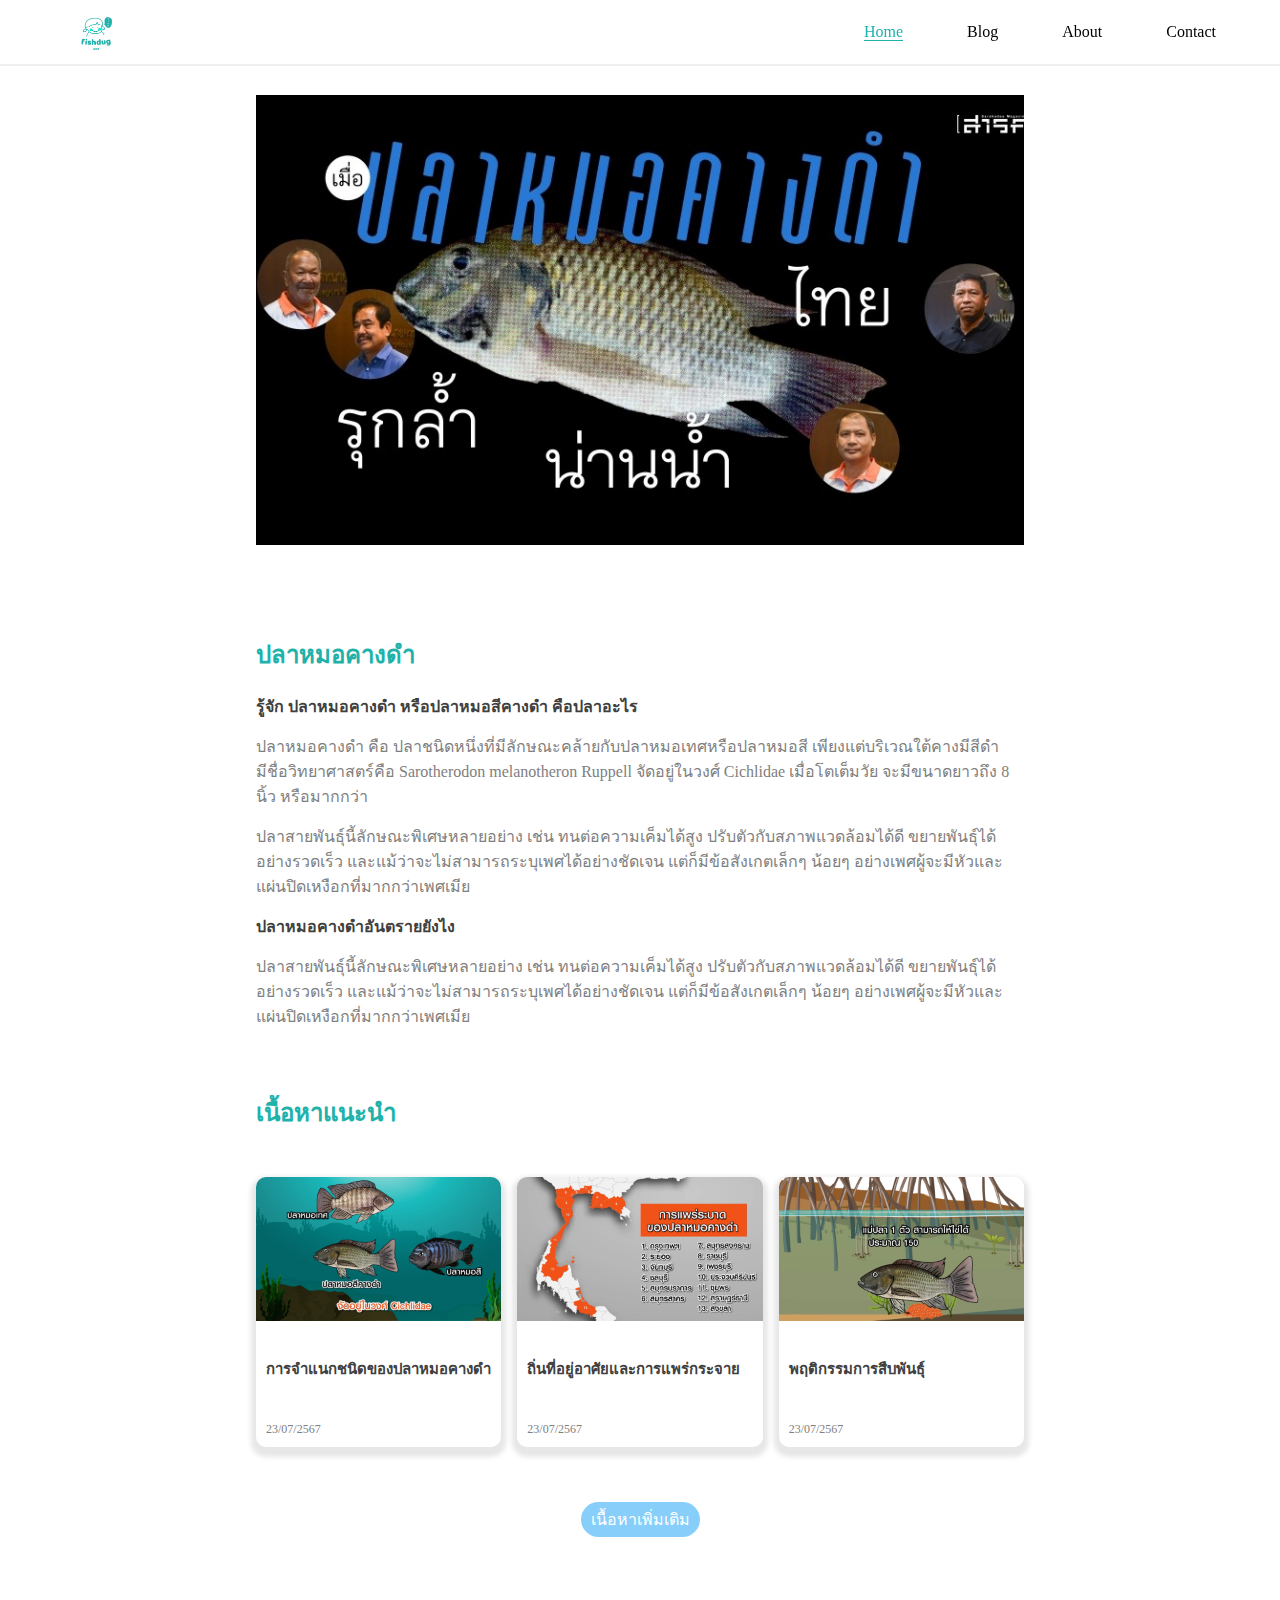
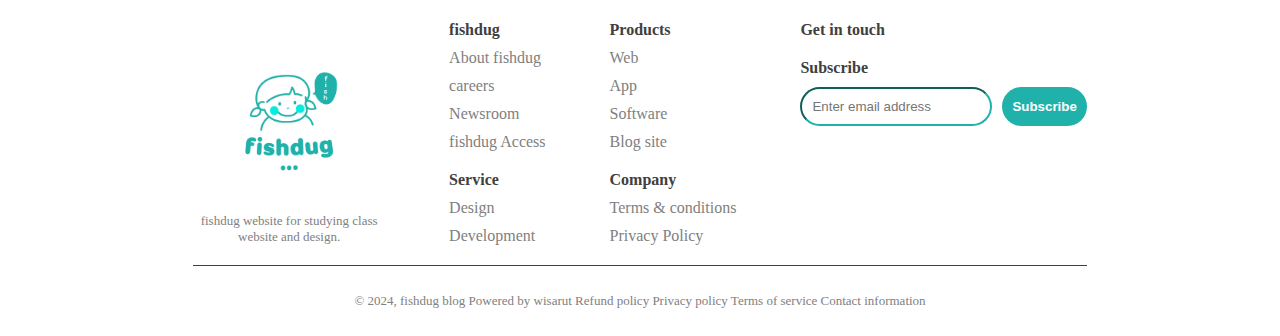
<file: index.html>
<!DOCTYPE html>
<html lang="en">
<head>
    <meta charset="UTF-8">
    <meta name="viewport" content="width=device-width, initial-scale=1.0">
    <link rel="stylesheet" href="./style//index.css">
    <link rel="stylesheet" href="./style/navbar.css">
    <link rel="stylesheet" href="./style/footer.css">
    <link rel="stylesheet" href="https://cdnjs.cloudflare.com/ajax/libs/font-awesome/6.6.0/css/all.min.css" integrity="sha512-Kc323vGBEqzTmouAECnVceyQqyqdsSiqLQISBL29aUW4U/M7pSPA/gEUZQqv1cwx4OnYxTxve5UMg5GT6L4JJg==" crossorigin="anonymous" referrerpolicy="no-referrer" />
    <link rel="icon" href="./images/logo2.png">
    <title>fishdug</title>
</head>
<body>
    <div class="">

        <header>
            <div class="cover-nav-bar">
                <div class="nav-bar">
                    <a href="/" class="a-link logo-image-nav">
                        <img src="./images/logo1.png" class="image-logo" alt="">
                    </a>
                    <ul class="menu">
                        <li>
                            <a href="/" class="menu-list a-link" style="color: lightseagreen; border-bottom: 1px solid lightseagreen;">Home</a>
                        </li>
                        <li>
                            <a href="./pages/Blog.html" class="menu-list a-link">Blog</a>
                        </li>
                        <li>
                            <a href="./pages/About.html#about" class="menu-list a-link">About</a>
                        </li>
                        <li>
                            <a href="./pages/Contact.html#contact" class="menu-list a-link">Contact</a>
                        </li>
                    </ul>
                </div>
            </div>
        </header>

        <!-- content -->
        <main class="">

            <!-- box image -->
            <div class="hero">
            </div>

            <div class="container-interview">    
                <h2>ปลาหมอคางดำ</h2>
                <div class="box-interview">
                    <h4>
                        รู้จัก ปลาหมอคางดํา หรือปลาหมอสีคางดํา คือปลาอะไร
                    </h4>
                    <p>
                        ปลาหมอคางดํา คือ ปลาชนิดหนึ่งที่มีลักษณะคล้ายกับปลาหมอเทศหรือปลาหมอสี 
                        เพียงแต่บริเวณใต้คางมีสีดำ มีชื่อวิทยาศาสตร์คือ Sarotherodon melanotheron Ruppell 
                        จัดอยู่ในวงศ์ Cichlidae เมื่อโตเต็มวัย จะมีขนาดยาวถึง 8 นิ้ว หรือมากกว่า
                    </p>
                    <p>
                        ปลาสายพันธุ์นี้ลักษณะพิเศษหลายอย่าง เช่น ทนต่อความเค็มได้สูง ปรับตัวกับสภาพแวดล้อมได้ดี ขยายพันธุ์ได้อย่างรวดเร็ว และแม้ว่าจะไม่สามารถระบุเพศได้อย่างชัดเจน แต่ก็มีข้อสังเกตเล็กๆ น้อยๆ อย่างเพศผู้จะมีหัวและแผ่นปิดเหงือกที่มากกว่าเพศเมีย
                    </p>
                    <h4>ปลาหมอคางดําอันตรายยังไง</h4>
                    <p>
                        ปลาสายพันธุ์นี้ลักษณะพิเศษหลายอย่าง เช่น ทนต่อความเค็มได้สูง ปรับตัวกับสภาพแวดล้อมได้ดี ขยายพันธุ์ได้อย่างรวดเร็ว และแม้ว่าจะไม่สามารถระบุเพศได้อย่างชัดเจน แต่ก็มีข้อสังเกตเล็กๆ น้อยๆ อย่างเพศผู้จะมีหัวและแผ่นปิดเหงือกที่มากกว่าเพศเมีย
                    </p>
                </div>
            </div>

            <section class="blog-example">
                <h2>เนื้อหาแนะนำ</h2>
                <div class="container-content">
                    <!-- content-1 -->
                    <a class="box-content a-link" href="#">
                        <div class="cover-image">
                            <img src="./images/blog1.jpg" class="image-blog" alt="">
                        </div>
                        <div class="box-text">
                            <h5>การจำแนกชนิดของปลาหมอคางดำ</h5>
                            <p>23/07/2567</p>
                        </div>
                    </a>
                    <!-- content-2 -->
                    <a class="box-content a-link" href="#">
                        <div class="cover-image">
                            <img src="./images/blog2.jpg" class="image-blog" alt="">
                        </div>
                        <div class="box-text">
                            <h5>ถิ่นที่อยู่อาศัยและการแพร่กระจาย</h5>
                            <p>23/07/2567</p>
                        </div>
                    </a>
                    <!-- content-3 -->
                    <a class="box-content a-link" href="#">
                        <div class="cover-image">
                            <img src="./images/blog3.jpg" class="image-blog" alt="">
                        </div>
                        <div class="box-text">
                            <h5>พฤติกรรมการสืบพันธุ์</h5>
                            <p>23/07/2567</p>
                        </div>
                    </a>
                </div>
                <div class="more-content-btn">
                    <a href="#" class="a-link">เนื้อหาเพิ่มเติม</a>
                </div>
            </section>
        </main>

        <footer>
            <div class="footer-content">
                <div class="footer-box footer-container-logo">
                    <img src="./images/logo1.png" alt="">
                    <p>fishdug website for studying class website and design.</p>
                </div>
                <div class="footer-box select-group">
                    <ul>
                        <h3>fishdug</h3>
                        <li>About fishdug</li>
                        <li>careers</li>
                        <li>Newsroom</li>
                        <li>fishdug Access</li>
                    </ul>
                    <ul>
                        <h3>Products</h3>
                        <li>Web</li>
                        <li>App</li>
                        <li>Software</li>
                        <li>Blog site</li>
                    </ul>
                    <ul>
                        <h3>Service</h3>
                        <li>Design</li>
                        <li>Development</li>
                    </ul>
                    <ul>
                        <h3>Company</h3>
                        <li>Terms & conditions</li>
                        <li>Privacy Policy</li>
                    </ul>
                </div>
                <div class="footer-box footer-box-contact">
                    <h3>Get in touch</h3>
                    <ul>
                        <li>
                            <a href="" class="a-link"><i class="fa-brands fa-facebook"></i></a>
                        </li>
                        <li>
                            <a href="" class="a-link"><i class="fa-brands fa-github"></i></a>
                        </li>
                        <li>
                            <a href="" class="a-link"><i class="fa-brands fa-linkedin"></i></a>
                        </li>
                    </ul>
                    <h3>Subscribe</h3>
                    <div class="subscribe-box">
                        <input type="email" class="subscribe-input" placeholder="Enter email address">
                        <button class="input-btn">Subscribe</button>
                    </div>
                </div>
            </div>
            <div class="sub-footer">
                <p>
                    © 2024, fishdug blog Powered by wisarut
                    Refund policy
                    Privacy policy
                    Terms of service
                    Contact information
                </p>
            </div>
        </footer>
    </div>
</body>
</html>
</file>
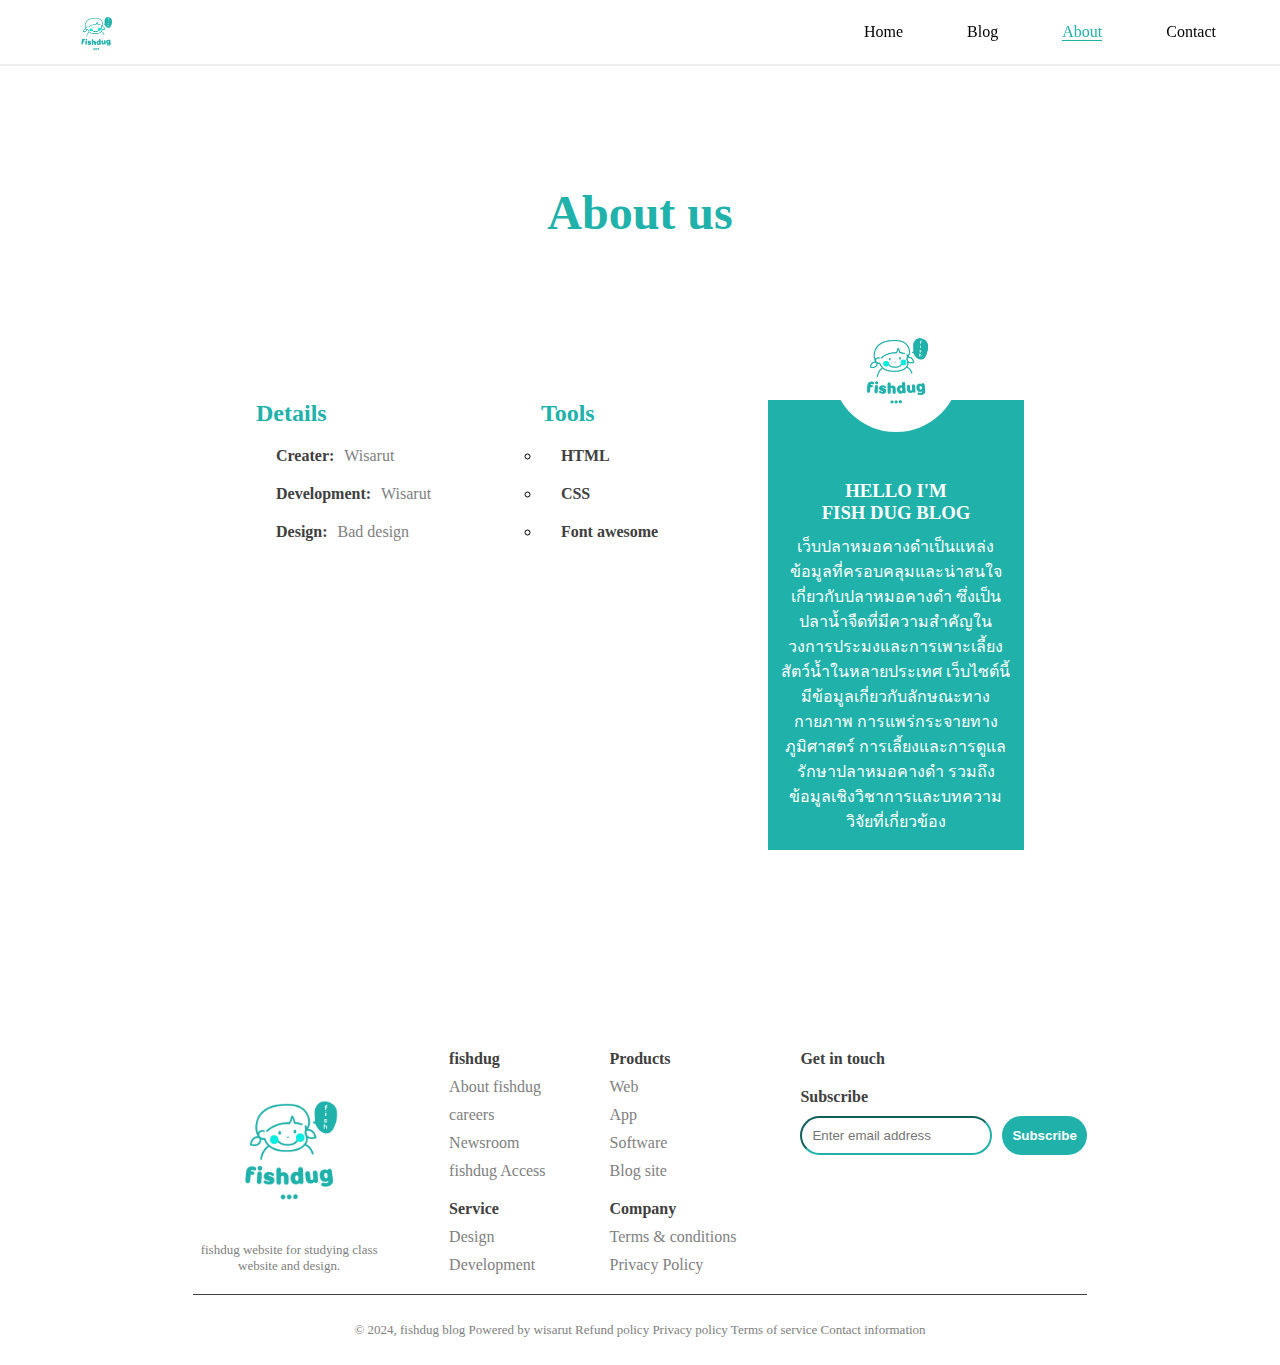
<file: pages/About.html>
<!DOCTYPE html>
<html lang="en">
<head>
    <meta charset="UTF-8">
    <meta name="viewport" content="width=device-width, initial-scale=1.0">
    <link rel="stylesheet" href="../style/navbar.css">
    <link rel="stylesheet" href="../style/footer.css">
    <link rel="stylesheet" href="../style/about.css">
    <link rel="stylesheet" href="https://cdnjs.cloudflare.com/ajax/libs/font-awesome/6.6.0/css/all.min.css" integrity="sha512-Kc323vGBEqzTmouAECnVceyQqyqdsSiqLQISBL29aUW4U/M7pSPA/gEUZQqv1cwx4OnYxTxve5UMg5GT6L4JJg==" crossorigin="anonymous" referrerpolicy="no-referrer" />
    <title>Document</title>
</head>
<body>
    <header>
        <div class="cover-nav-bar">
            <div class="nav-bar">
                <a href="/" class="a-link logo-image-nav">
                    <img src="../images/logo1.png" class="image-logo" alt="">
                </a>
                <ul class="menu">
                    <li>
                        <a href="/" class="menu-list a-link">Home</a>
                    </li>
                    <li>
                        <a href="../pages/Blog.html" class="menu-list a-link">Blog</a>
                    </li>
                    <li>
                        <a href="../pages/About.html#about" class="menu-list a-link" style="color: lightseagreen; border-bottom: 1px solid lightseagreen;">About</a>
                    </li>
                    <li>
                        <a href="../pages/Contact.html#contact" class="menu-list a-link">Contact</a>
                    </li>
                </ul>
            </div>
        </div>
    </header>

    <main id="about">
        <div class="sub-main">
            <h1>About us</h1>
            <div class="container-content">
                <div class="box-content">
                    <ul class="detail-list">
                        <h2>Details</h2>
                        <li>
                            <h4>Creater: </h4><p>Wisarut</p>
                        </li>
                        <li>
                            <h4>Development: </h4><p>Wisarut</p>
                        </li>
                        <li>
                            <h4>Design: </h4><p>Bad design</p>
                        </li>
                    </ul>
                </div>

                <div class="box-content">
                    <ul class="tool-list">
                        <h2>Tools</h2>
                        <li>
                            <h4>HTML</h4>
                        </li>
                        <li>
                            <h4>CSS</h4>
                        </li>
                        <li>
                            <h4>Font awesome</h4>
                        </li>
                    </ul>
                </div>

                <div class="box-content box-about">
                    <div class="about-cover">
                        <div class="cover-image">
                            <img src="../images/logo1.png" alt="">
                        </div>
                        <h3>HELLO I'M <br> FISH DUG BLOG</h3>
                        <p>เว็บปลาหมอคางดำเป็นแหล่งข้อมูลที่ครอบคลุมและน่าสนใจเกี่ยวกับปลาหมอคางดำ ซึ่งเป็นปลาน้ำจืดที่มีความสำคัญในวงการประมงและการเพาะเลี้ยงสัตว์น้ำในหลายประเทศ เว็บไซต์นี้มีข้อมูลเกี่ยวกับลักษณะทางกายภาพ การแพร่กระจายทางภูมิศาสตร์ การเลี้ยงและการดูแลรักษาปลาหมอคางดำ รวมถึงข้อมูลเชิงวิชาการและบทความวิจัยที่เกี่ยวข้อง</p>
                    </div>
                </div>

            </div>
        </div>
    </main>

    <footer>
        <div class="footer-content">
            <div class="footer-box footer-container-logo">
                <img src="../images/logo1.png" alt="">
                <p>fishdug website for studying class website and design.</p>
            </div>
            <div class="footer-box select-group">
                <ul>
                    <h3>fishdug</h3>
                    <li>About fishdug</li>
                    <li>careers</li>
                    <li>Newsroom</li>
                    <li>fishdug Access</li>
                </ul>
                <ul>
                    <h3>Products</h3>
                    <li>Web</li>
                    <li>App</li>
                    <li>Software</li>
                    <li>Blog site</li>
                </ul>
                <ul>
                    <h3>Service</h3>
                    <li>Design</li>
                    <li>Development</li>
                </ul>
                <ul>
                    <h3>Company</h3>
                    <li>Terms & conditions</li>
                    <li>Privacy Policy</li>
                </ul>
            </div>
            <div class="footer-box footer-box-contact">
                <h3>Get in touch</h3>
                <ul>
                    <li>
                        <a href="" class="a-link"><i class="fa-brands fa-facebook"></i></a>
                    </li>
                    <li>
                        <a href="" class="a-link"><i class="fa-brands fa-github"></i></a>
                    </li>
                    <li>
                        <a href="" class="a-link"><i class="fa-brands fa-linkedin"></i></a>
                    </li>
                </ul>
                <h3>Subscribe</h3>
                <div class="subscribe-box">
                    <input type="email" class="subscribe-input" placeholder="Enter email address">
                    <button class="input-btn">Subscribe</button>
                </div>
            </div>
        </div>
        <div class="sub-footer">
            <p>
                © 2024, fishdug blog Powered by wisarut
                Refund policy
                Privacy policy
                Terms of service
                Contact information
            </p>
        </div>
    </footer>
</body>
</html>
</file>
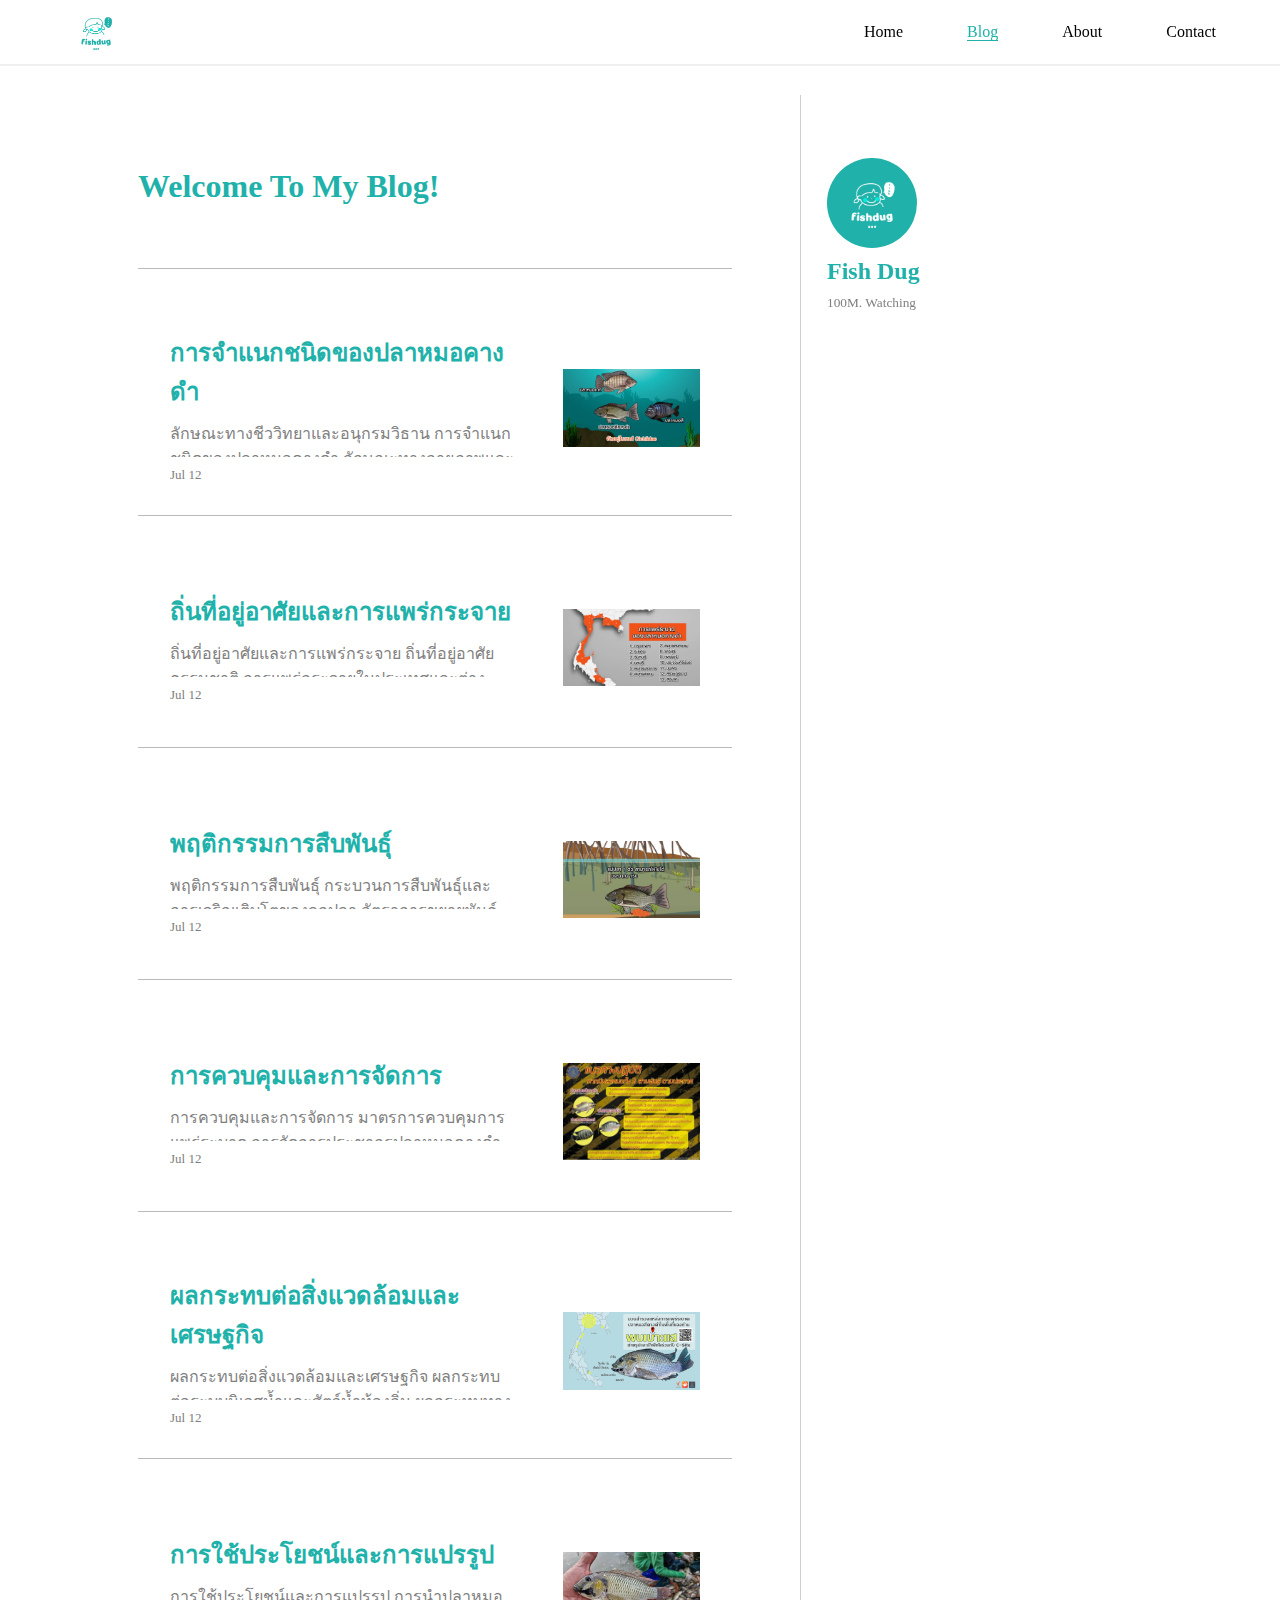
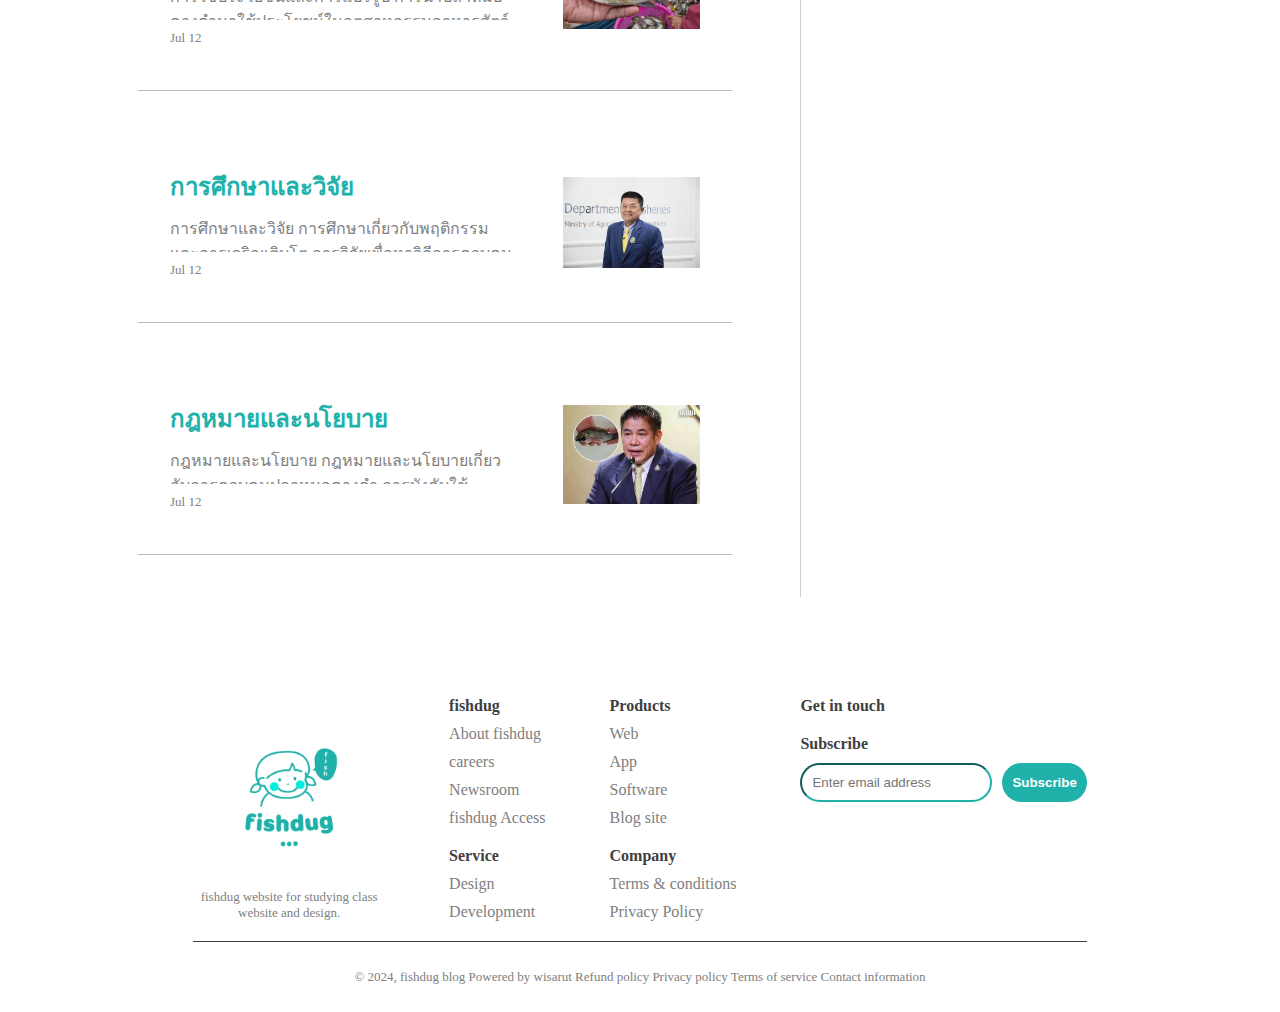
<file: pages/Blog.html>
<!DOCTYPE html>
<html lang="en">
<head>
    <meta charset="UTF-8">
    <meta name="viewport" content="width=device-width, initial-scale=1.0">
    <link rel="stylesheet" href="../style/navbar.css">
    <link rel="stylesheet" href="../style/footer.css">
    <link rel="stylesheet" href="../style/blog-page.css">
    <link rel="stylesheet" href="https://cdnjs.cloudflare.com/ajax/libs/font-awesome/6.6.0/css/all.min.css" integrity="sha512-Kc323vGBEqzTmouAECnVceyQqyqdsSiqLQISBL29aUW4U/M7pSPA/gEUZQqv1cwx4OnYxTxve5UMg5GT6L4JJg==" crossorigin="anonymous" referrerpolicy="no-referrer" />
    <title>Document</title>
</head>
<body>
    <div class="">
        <header>
            <div class="cover-nav-bar">
                <div class="nav-bar">
                    <a href="/" class="a-link logo-image-nav">
                        <img src="../images/logo1.png" class="image-logo" alt="">
                    </a>
                    <ul class="menu">
                        <li>
                            <a href="/" class="menu-list a-link">Home</a>
                        </li>
                        <li>
                            <a href="../pages/Blog.html" class="menu-list a-link" style="color: lightseagreen; border-bottom: 1px solid lightseagreen;">Blog</a>
                        </li>
                        <li>
                            <a href="../pages/About.html" class="menu-list a-link">About</a>
                        </li>
                        <li>
                            <a href="../pages/Contact.html" class="menu-list a-link">Contact</a>
                        </li>
                    </ul>
                </div>
            </div>
        </header>

        <main>

            <div class="main-container">
                <div class="sub-container-one sub-container">
                    <!-- name-container -->
                     <div class="name-container">
                        <h1>Welcome To My Blog!</h1>
                     </div>
                    <!-- box-content-1 -->
                    <a href="./blog-content/blog-one.html" class="blog-container a-blog">
                        <div class="box-text">
                            <h2>การจำแนกชนิดของปลาหมอคางดำ</h2>
                            <p>ลักษณะทางชีววิทยาและอนุกรมวิธาน
                                การจำแนกชนิดของปลาหมอคางดำ
                                ลักษณะทางกายภาพและสัณฐานวิทยา
                                วงจรชีวิตและพฤติกรรมการเจริญเติบโต</p>
                            <div class="sub-text">
                                <p class="text-date">Jul 12</p>
                                <ul class="list-icons">
                                    <li><i class="fa-regular fa-bookmark"></i></li>
                                    <li><i class="fa-solid fa-ellipsis"></i></li>
                                </ul>
                            </div>
                        </div>
                        <div class="box-image">
                            <img src="../images/blog1.jpg" alt="">
                        </div>
                    </a>
                    <!-- box-content-2 -->
                    <a href="./blog-content/blog-two.html" class="blog-container a-blog">
                        <div class="box-text">
                            <h2>ถิ่นที่อยู่อาศัยและการแพร่กระจาย</h2>
                            <p>ถิ่นที่อยู่อาศัยและการแพร่กระจาย
                                ถิ่นที่อยู่อาศัยธรรมชาติ
                                การแพร่กระจายในประเทศและต่างประเทศ
                                ผลกระทบต่อระบบนิเวศท้องถิ่น</p>
                            <div class="sub-text">
                                <p class="text-date">Jul 12</p>
                                <ul class="list-icons">
                                    <li><i class="fa-regular fa-bookmark"></i></li>
                                    <li><i class="fa-solid fa-ellipsis"></i></li>
                                </ul>
                            </div>
                        </div>
                        <div class="box-image">
                            <img src="../images/blog2.jpg" alt="">
                        </div>
                    </a>
                    <!-- box-content-3 -->
                    <a href="./blog-content/blog-three.html" class="blog-container a-blog">
                        <div class="box-text">
                            <h2>พฤติกรรมการสืบพันธุ์</h2>
                            <p>พฤติกรรมการสืบพันธุ์
                                กระบวนการสืบพันธุ์และการเจริญเติบโตของลูกปลา
                                อัตราการขยายพันธุ์และการแพร่พันธุ์
                                ปัจจัยที่มีผลต่อการสืบพันธุ์</p>
                            <div class="sub-text">
                                <p class="text-date">Jul 12</p>
                                <ul class="list-icons">
                                    <li><i class="fa-regular fa-bookmark"></i></li>
                                    <li><i class="fa-solid fa-ellipsis"></i></li>
                                </ul>
                            </div>
                        </div>
                        <div class="box-image">
                            <img src="../images/blog3.jpg" alt="">
                        </div>
                    </a>
                    <!-- box-content-4 -->
                    <a href="./blog-content/blog-four.html" class="blog-container a-blog">
                        <div class="box-text">
                            <h2>การควบคุมและการจัดการ</h2>
                            <p>การควบคุมและการจัดการ
                                มาตรการควบคุมการแพร่ระบาด
                                การจัดการประชากรปลาหมอคางดำ
                                การวิจัยและพัฒนาวิธีการควบคุมที่มีประสิทธิภาพ</p>
                            <div class="sub-text">
                                <p class="text-date">Jul 12</p>
                                <ul class="list-icons">
                                    <li><i class="fa-regular fa-bookmark"></i></li>
                                    <li><i class="fa-solid fa-ellipsis"></i></li>
                                </ul>
                            </div>
                        </div>
                        <div class="box-image">
                            <img src="../images/blog4.jpg" alt="">
                        </div>
                    </a>
                    <!-- box-content-5 -->
                    <a href="./blog-content/blog-five.html" class="blog-container a-blog">
                        <div class="box-text">
                            <h2>ผลกระทบต่อสิ่งแวดล้อมและเศรษฐกิจ</h2>
                            <p>ผลกระทบต่อสิ่งแวดล้อมและเศรษฐกิจ
                                ผลกระทบต่อระบบนิเวศน้ำและสัตว์น้ำท้องถิ่น
                                ผลกระทบทางเศรษฐกิจและการประมง
                                การประเมินความเสี่ยงและการจัดการผลกระทบ</p>
                            <div class="sub-text">
                                <p class="text-date">Jul 12</p>
                                <ul class="list-icons">
                                    <li><i class="fa-regular fa-bookmark"></i></li>
                                    <li><i class="fa-solid fa-ellipsis"></i></li>
                                </ul>
                            </div>
                        </div>
                        <div class="box-image">
                            <img src="../images/blog5.jpg" alt="">
                        </div>
                    </a>
                    <!-- box-content-6 -->
                    <a href="./blog-content/blog-six.html" class="blog-container a-blog">
                        <div class="box-text">
                            <h2>การใช้ประโยชน์และการแปรรูป</h2>
                            <p>การใช้ประโยชน์และการแปรรูป
                                การนำปลาหมอคางดำมาใช้ประโยชน์ในอุตสาหกรรมอาหารสัตว์
                                การแปรรูปปลาหมอคางดำเป็นผลิตภัณฑ์ต่างๆ เช่น ปลาแดดเดียว ปั้นขลิบ น้ำยาขนมจีน
                                คุณค่าทางโภชนาการและการใช้ในอาหาร</p>
                            <div class="sub-text">
                                <p class="text-date">Jul 12</p>
                                <ul class="list-icons">
                                    <li><i class="fa-regular fa-bookmark"></i></li>
                                    <li><i class="fa-solid fa-ellipsis"></i></li>
                                </ul>
                            </div>
                        </div>
                        <div class="box-image">
                            <img src="../images/blog6.jpg" alt="">
                        </div>
                    </a>
                    <!-- box-content-7 -->
                    <a href="./blog-content/blog-seven.html" class="blog-container a-blog">
                        <div class="box-text">
                            <h2>การศึกษาและวิจัย</h2>
                            <p>การศึกษาและวิจัย
                                การศึกษาเกี่ยวกับพฤติกรรมและการเจริญเติบโต
                                การวิจัยเพื่อหาวิธีการควบคุมและกำจัดปลาหมอคางดำ
                                การพัฒนานวัตกรรมและเทคโนโลยีในการจัดการประชากรปลาหมอคางดำ</p>
                            <div class="sub-text">
                                <p class="text-date">Jul 12</p>
                                <ul class="list-icons">
                                    <li><i class="fa-regular fa-bookmark"></i></li>
                                    <li><i class="fa-solid fa-ellipsis"></i></li>
                                </ul>
                            </div>
                        </div>
                        <div class="box-image">
                            <img src="../images/blog7.jpg" alt="">
                        </div>
                    </a>
                    <!-- box-content-8 -->
                    <a href="./blog-content/blog-eight.html" class="blog-container a-blog">
                        <div class="box-text">
                            <h2>กฎหมายและนโยบาย</h2>
                            <p>กฎหมายและนโยบาย
                                กฎหมายและนโยบายเกี่ยวกับการควบคุมปลาหมอคางดำ
                                การบังคับใช้กฎหมายและการตรวจสอบ
                                ความร่วมมือระหว่างประเทศในการควบคุมการแพร่ระบาด
                                หัวข้อเหล่านี้จะช่วยให้ผู้เรียนมีความเข้าใจอย่างลึกซึ้งเกี่ยวกับปลาหมอคางดำและสามารถนำความรู้ไปใช้ในการวิจัย การจัดการ และการควบคุมการแพร่ระบาดได้อย่างมีประสิทธิภาพ</p>
                            <div class="sub-text">
                                <p class="text-date">Jul 12</p>
                                <ul class="list-icons">
                                    <li><i class="fa-regular fa-bookmark"></i></li>
                                    <li><i class="fa-solid fa-ellipsis"></i></li>
                                </ul>
                            </div>
                        </div>
                        <div class="box-image">
                            <img src="../images/blog8.jpg" alt="">
                        </div>
                    </a>
                </div>

                
                <div class="sub-container-two sub-container">
                    <div class="content-two-about">
                        <img src="../images/logo2.png" alt="">
                        <h2>Fish Dug</h2>
                        <p><i class="fa-regular fa-eye"></i> 100M. Watching</p>
                    </div>
                </div>
            </div>

        </main>

        <footer>
            <div class="footer-content">
                <div class="footer-box footer-container-logo">
                    <img src="../images/logo1.png" alt="">
                    <p>fishdug website for studying class website and design.</p>
                </div>
                <div class="footer-box select-group">
                    <ul>
                        <h3>fishdug</h3>
                        <li>About fishdug</li>
                        <li>careers</li>
                        <li>Newsroom</li>
                        <li>fishdug Access</li>
                    </ul>
                    <ul>
                        <h3>Products</h3>
                        <li>Web</li>
                        <li>App</li>
                        <li>Software</li>
                        <li>Blog site</li>
                    </ul>
                    <ul>
                        <h3>Service</h3>
                        <li>Design</li>
                        <li>Development</li>
                    </ul>
                    <ul>
                        <h3>Company</h3>
                        <li>Terms & conditions</li>
                        <li>Privacy Policy</li>
                    </ul>
                </div>
                <div class="footer-box footer-box-contact">
                    <h3>Get in touch</h3>
                    <ul>
                        <li>
                            <a href="" class="a-link"><i class="fa-brands fa-facebook"></i></a>
                        </li>
                        <li>
                            <a href="" class="a-link"><i class="fa-brands fa-github"></i></a>
                        </li>
                        <li>
                            <a href="" class="a-link"><i class="fa-brands fa-linkedin"></i></a>
                        </li>
                    </ul>
                    <h3>Subscribe</h3>
                    <div class="subscribe-box">
                        <input type="email" class="subscribe-input" placeholder="Enter email address">
                        <button class="input-btn">Subscribe</button>
                    </div>
                </div>
            </div>
            <div class="sub-footer">
                <p>
                    © 2024, fishdug blog Powered by wisarut
                    Refund policy
                    Privacy policy
                    Terms of service
                    Contact information
                </p>
            </div>
        </footer>
    </div>
</body>
</html>
</file>
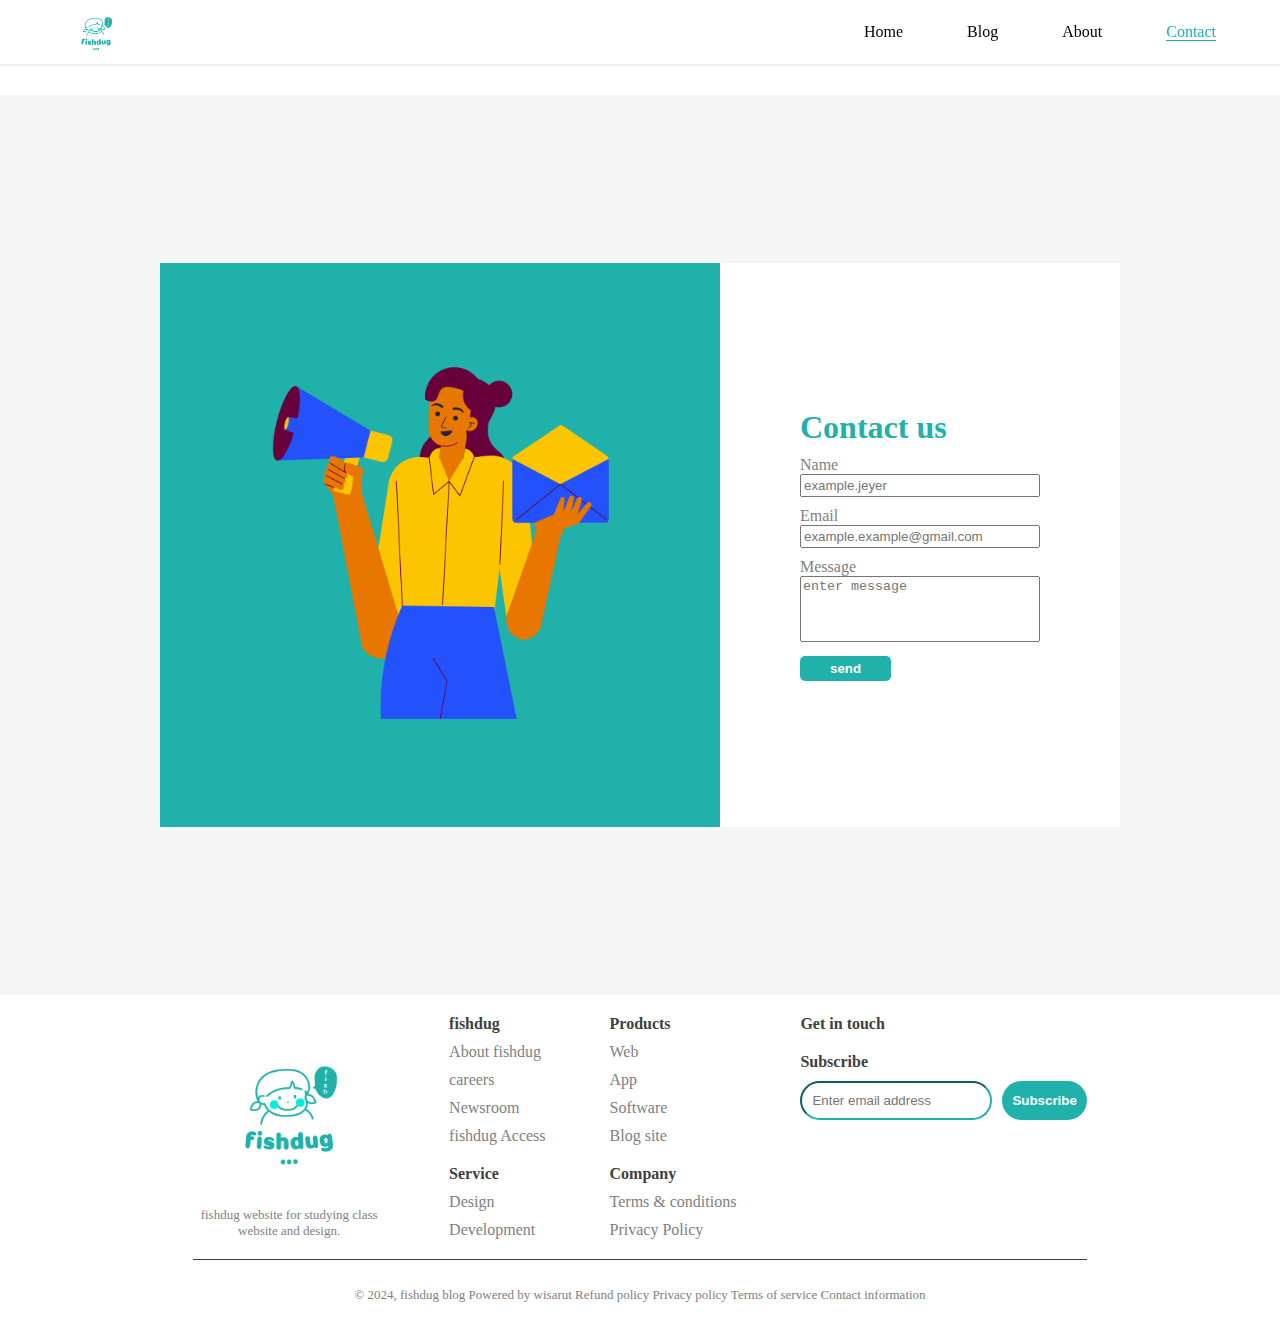
<file: pages/Contact.html>
<!DOCTYPE html>
<html lang="en">
<head>
    <meta charset="UTF-8">
    <meta name="viewport" content="width=device-width, initial-scale=1.0">
    <link rel="stylesheet" href="../style/navbar.css">
    <link rel="stylesheet" href="../style/footer.css">
    <link rel="stylesheet" href="../style/contact.css">
    <title>Document</title>
</head>
<body>
    <header>
        <div class="cover-nav-bar">
            <div class="nav-bar">
                <a href="/" class="a-link logo-image-nav">
                    <img src="../images/logo1.png" class="image-logo" alt="">
                </a>
                <ul class="menu">
                    <li>
                        <a href="/" class="menu-list a-link">Home</a>
                    </li>
                    <li>
                        <a href="../pages/Blog.html" class="menu-list a-link">Blog</a>
                    </li>
                    <li>
                        <a href="../pages/About.html#about" class="menu-list a-link">About</a>
                    </li>
                    <li>
                        <a href="../pages/Contact.html#contact" class="menu-list a-link" style="color: lightseagreen; border-bottom: 1px solid lightseagreen;">Contact</a>
                    </li>
                </ul>
            </div>
        </div>
    </header>

    <main id="contact">
        <div class="sub-main">
            <div class="left-box">
                <img src="../images/email.png" alt="">
            </div>
            <div class="right-box">
                <h1>Contact us</h1>
                <label for="name">
                    <p>Name</p>
                    <input type="text" id="name" max="50" placeholder="example.jeyer">
                </label>
                <label for="email">
                    <p>Email</p>
                    <input type="email" id="email" placeholder="example.example@gmail.com">
                </label>
                <label for="msg">
                    <p>Message</p>
                    <textarea id="msg" rows="4" cols="30" placeholder="enter message"></textarea>
                </label>
                <button>send</button>
            </div>
        </div>
    </main>

    <footer>
        <div class="footer-content">
            <div class="footer-box footer-container-logo">
                <img src="../images/logo1.png" alt="">
                <p>fishdug website for studying class website and design.</p>
            </div>
            <div class="footer-box select-group">
                <ul>
                    <h3>fishdug</h3>
                    <li>About fishdug</li>
                    <li>careers</li>
                    <li>Newsroom</li>
                    <li>fishdug Access</li>
                </ul>
                <ul>
                    <h3>Products</h3>
                    <li>Web</li>
                    <li>App</li>
                    <li>Software</li>
                    <li>Blog site</li>
                </ul>
                <ul>
                    <h3>Service</h3>
                    <li>Design</li>
                    <li>Development</li>
                </ul>
                <ul>
                    <h3>Company</h3>
                    <li>Terms & conditions</li>
                    <li>Privacy Policy</li>
                </ul>
            </div>
            <div class="footer-box footer-box-contact">
                <h3>Get in touch</h3>
                <ul>
                    <li>
                        <a href="" class="a-link"><i class="fa-brands fa-facebook"></i></a>
                    </li>
                    <li>
                        <a href="" class="a-link"><i class="fa-brands fa-github"></i></a>
                    </li>
                    <li>
                        <a href="" class="a-link"><i class="fa-brands fa-linkedin"></i></a>
                    </li>
                </ul>
                <h3>Subscribe</h3>
                <div class="subscribe-box">
                    <input type="email" class="subscribe-input" placeholder="Enter email address">
                    <button class="input-btn">Subscribe</button>
                </div>
            </div>
        </div>
        <div class="sub-footer">
            <p>
                © 2024, fishdug blog Powered by wisarut
                Refund policy
                Privacy policy
                Terms of service
                Contact information
            </p>
        </div>
    </footer>
</body>
</html>
</file>
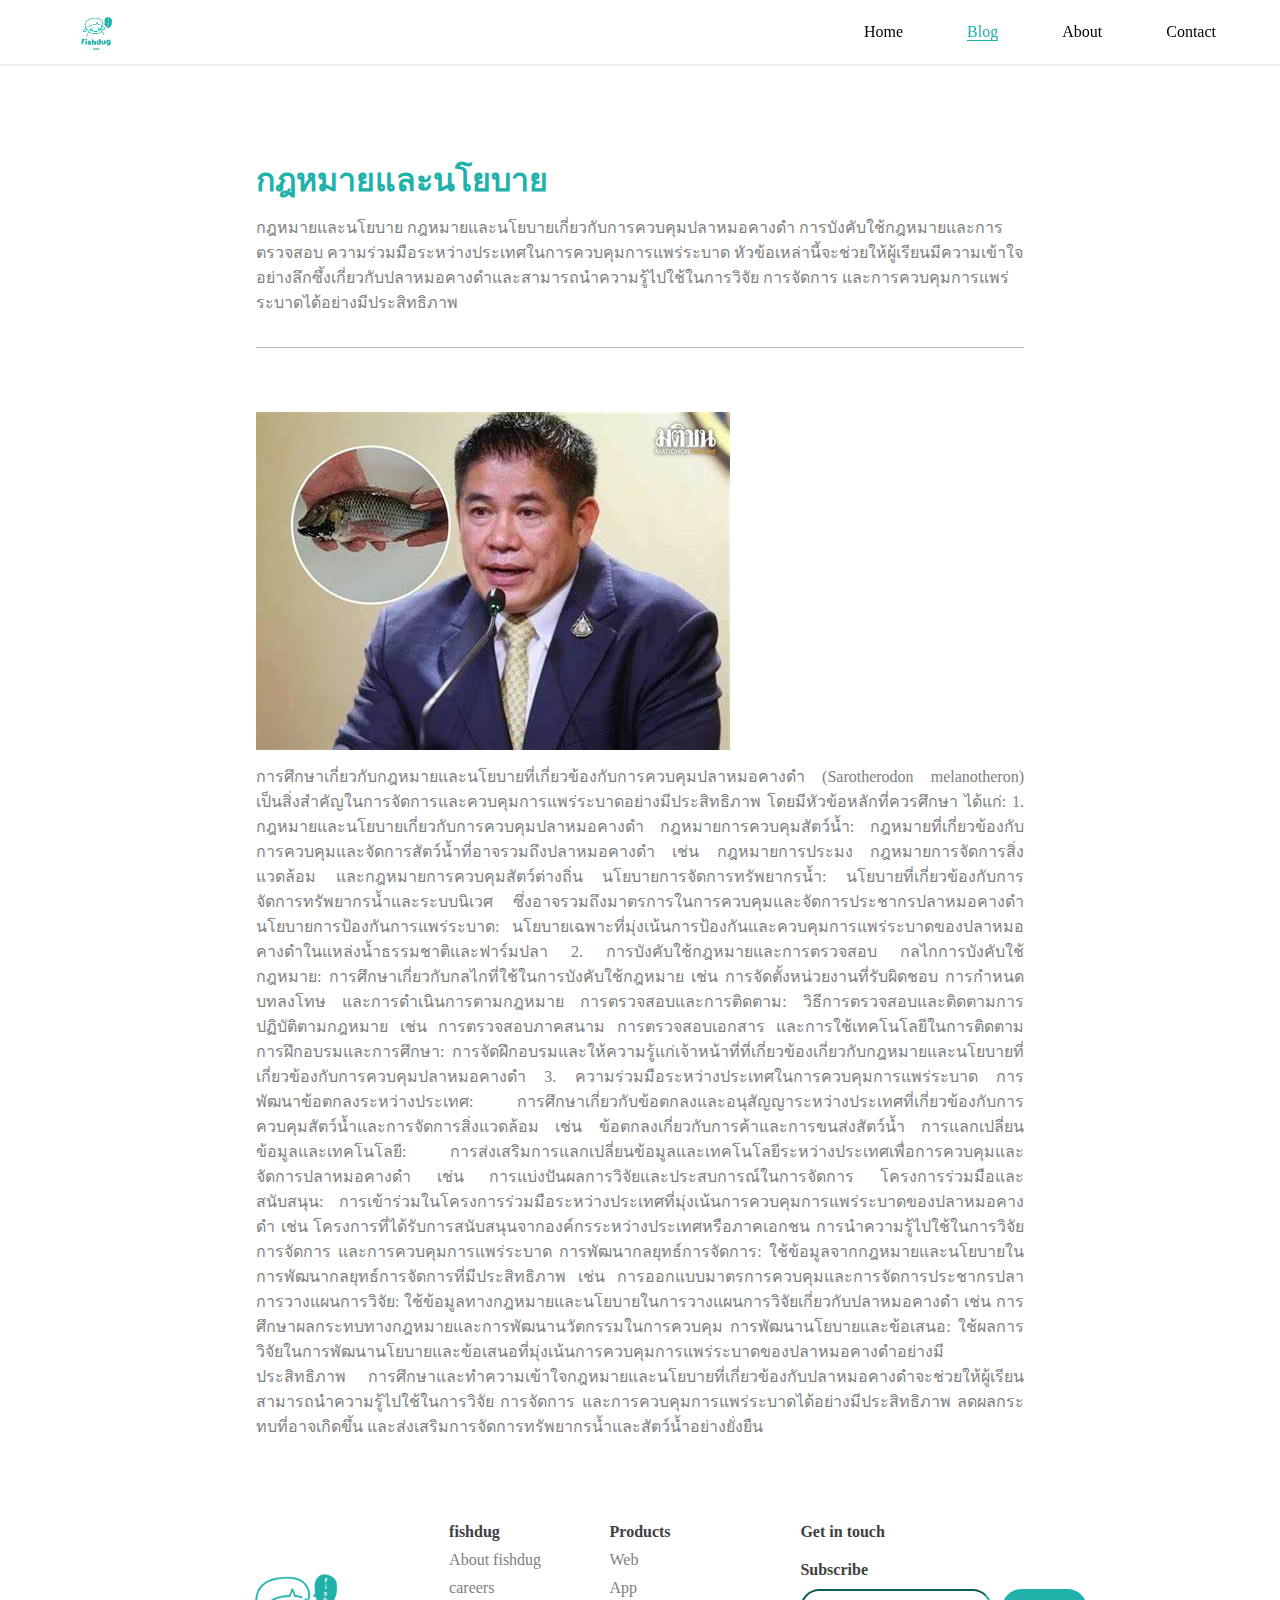
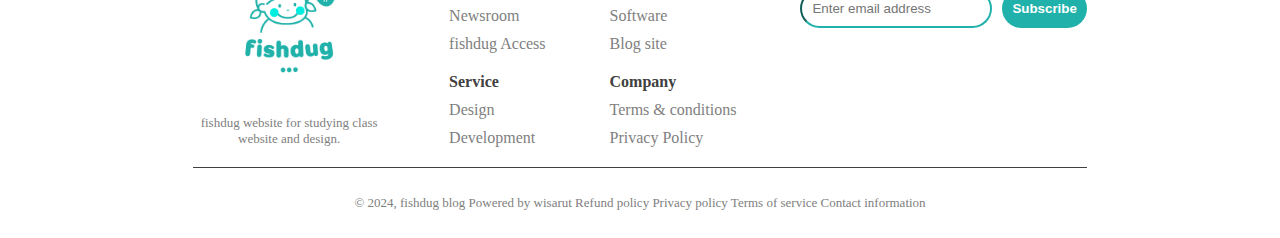
<file: pages/blog-content/blog-eight.html>
<!DOCTYPE html>
<html lang="en">
<head>
    <meta charset="UTF-8">
    <meta name="viewport" content="width=device-width, initial-scale=1.0">
    <link rel="stylesheet" href="/style/navbar.css">
    <link rel="stylesheet" href="/style/footer.css">
    <link rel="stylesheet" href="/style/blog-content.css">
    <title>Document</title>
</head>
<body>
    <header>
        <div class="cover-nav-bar">
            <div class="nav-bar">
                <a href="/" class="a-link logo-image-nav">
                    <img src="/images/logo1.png" class="image-logo" alt="">
                </a>
                <ul class="menu">
                    <li>
                        <a href="/" class="menu-list a-link">Home</a>
                    </li>
                    <li>
                        <a href="/pages/Blog.html" class="menu-list a-link" style="color: lightseagreen; border-bottom: 1px solid lightseagreen;">Blog</a>
                    </li>
                    <li>
                        <a href="/pages/About.html" class="menu-list a-link">About</a>
                    </li>
                    <li>
                        <a href="/pages/Contact.html" class="menu-list a-link">Contact</a>
                    </li>
                </ul>
            </div>
        </div>
    </header>

    <main>
        <div class="sub-main">
            <div class="text-header">
                <h1>กฎหมายและนโยบาย</h1>
                <p>กฎหมายและนโยบาย
                    กฎหมายและนโยบายเกี่ยวกับการควบคุมปลาหมอคางดำ
                    การบังคับใช้กฎหมายและการตรวจสอบ
                    ความร่วมมือระหว่างประเทศในการควบคุมการแพร่ระบาด
                    หัวข้อเหล่านี้จะช่วยให้ผู้เรียนมีความเข้าใจอย่างลึกซึ้งเกี่ยวกับปลาหมอคางดำและสามารถนำความรู้ไปใช้ในการวิจัย การจัดการ และการควบคุมการแพร่ระบาดได้อย่างมีประสิทธิภาพ</p>
            </div>
            <div class="text-content">
                <div class="">
                    <img src="/images/blog8.jpg" alt="">
                </div>
                <p>
                                        
                    การศึกษาเกี่ยวกับกฎหมายและนโยบายที่เกี่ยวข้องกับการควบคุมปลาหมอคางดำ (Sarotherodon melanotheron) เป็นสิ่งสำคัญในการจัดการและควบคุมการแพร่ระบาดอย่างมีประสิทธิภาพ โดยมีหัวข้อหลักที่ควรศึกษา ได้แก่:

                    1. กฎหมายและนโยบายเกี่ยวกับการควบคุมปลาหมอคางดำ
                    กฎหมายการควบคุมสัตว์น้ำ: กฎหมายที่เกี่ยวข้องกับการควบคุมและจัดการสัตว์น้ำที่อาจรวมถึงปลาหมอคางดำ เช่น กฎหมายการประมง กฎหมายการจัดการสิ่งแวดล้อม และกฎหมายการควบคุมสัตว์ต่างถิ่น
                    นโยบายการจัดการทรัพยากรน้ำ: นโยบายที่เกี่ยวข้องกับการจัดการทรัพยากรน้ำและระบบนิเวศ ซึ่งอาจรวมถึงมาตรการในการควบคุมและจัดการประชากรปลาหมอคางดำ
                    นโยบายการป้องกันการแพร่ระบาด: นโยบายเฉพาะที่มุ่งเน้นการป้องกันและควบคุมการแพร่ระบาดของปลาหมอคางดำในแหล่งน้ำธรรมชาติและฟาร์มปลา
                    2. การบังคับใช้กฎหมายและการตรวจสอบ
                    กลไกการบังคับใช้กฎหมาย: การศึกษาเกี่ยวกับกลไกที่ใช้ในการบังคับใช้กฎหมาย เช่น การจัดตั้งหน่วยงานที่รับผิดชอบ การกำหนดบทลงโทษ และการดำเนินการตามกฎหมาย
                    การตรวจสอบและการติดตาม: วิธีการตรวจสอบและติดตามการปฏิบัติตามกฎหมาย เช่น การตรวจสอบภาคสนาม การตรวจสอบเอกสาร และการใช้เทคโนโลยีในการติดตาม
                    การฝึกอบรมและการศึกษา: การจัดฝึกอบรมและให้ความรู้แก่เจ้าหน้าที่ที่เกี่ยวข้องเกี่ยวกับกฎหมายและนโยบายที่เกี่ยวข้องกับการควบคุมปลาหมอคางดำ
                    3. ความร่วมมือระหว่างประเทศในการควบคุมการแพร่ระบาด
                    การพัฒนาข้อตกลงระหว่างประเทศ: การศึกษาเกี่ยวกับข้อตกลงและอนุสัญญาระหว่างประเทศที่เกี่ยวข้องกับการควบคุมสัตว์น้ำและการจัดการสิ่งแวดล้อม เช่น ข้อตกลงเกี่ยวกับการค้าและการขนส่งสัตว์น้ำ
                    การแลกเปลี่ยนข้อมูลและเทคโนโลยี: การส่งเสริมการแลกเปลี่ยนข้อมูลและเทคโนโลยีระหว่างประเทศเพื่อการควบคุมและจัดการปลาหมอคางดำ เช่น การแบ่งปันผลการวิจัยและประสบการณ์ในการจัดการ
                    โครงการร่วมมือและสนับสนุน: การเข้าร่วมในโครงการร่วมมือระหว่างประเทศที่มุ่งเน้นการควบคุมการแพร่ระบาดของปลาหมอคางดำ เช่น โครงการที่ได้รับการสนับสนุนจากองค์กรระหว่างประเทศหรือภาคเอกชน
                    การนำความรู้ไปใช้ในการวิจัย การจัดการ และการควบคุมการแพร่ระบาด
                    การพัฒนากลยุทธ์การจัดการ: ใช้ข้อมูลจากกฎหมายและนโยบายในการพัฒนากลยุทธ์การจัดการที่มีประสิทธิภาพ เช่น การออกแบบมาตรการควบคุมและการจัดการประชากรปลา
                    การวางแผนการวิจัย: ใช้ข้อมูลทางกฎหมายและนโยบายในการวางแผนการวิจัยเกี่ยวกับปลาหมอคางดำ เช่น การศึกษาผลกระทบทางกฎหมายและการพัฒนานวัตกรรมในการควบคุม
                    การพัฒนานโยบายและข้อเสนอ: ใช้ผลการวิจัยในการพัฒนานโยบายและข้อเสนอที่มุ่งเน้นการควบคุมการแพร่ระบาดของปลาหมอคางดำอย่างมีประสิทธิภาพ
                    การศึกษาและทำความเข้าใจกฎหมายและนโยบายที่เกี่ยวข้องกับปลาหมอคางดำจะช่วยให้ผู้เรียนสามารถนำความรู้ไปใช้ในการวิจัย การจัดการ และการควบคุมการแพร่ระบาดได้อย่างมีประสิทธิภาพ ลดผลกระทบที่อาจเกิดขึ้น และส่งเสริมการจัดการทรัพยากรน้ำและสัตว์น้ำอย่างยั่งยืน
                </p>
            </div>
        </div>
    </main>

    <footer>
        <div class="footer-content">
            <div class="footer-box footer-container-logo">
                <img src="/images/logo1.png" alt="">
                <p>fishdug website for studying class website and design.</p>
            </div>
            <div class="footer-box select-group">
                <ul>
                    <h3>fishdug</h3>
                    <li>About fishdug</li>
                    <li>careers</li>
                    <li>Newsroom</li>
                    <li>fishdug Access</li>
                </ul>
                <ul>
                    <h3>Products</h3>
                    <li>Web</li>
                    <li>App</li>
                    <li>Software</li>
                    <li>Blog site</li>
                </ul>
                <ul>
                    <h3>Service</h3>
                    <li>Design</li>
                    <li>Development</li>
                </ul>
                <ul>
                    <h3>Company</h3>
                    <li>Terms & conditions</li>
                    <li>Privacy Policy</li>
                </ul>
            </div>
            <div class="footer-box footer-box-contact">
                <h3>Get in touch</h3>
                <ul>
                    <li>
                        <a href="" class="a-link"><i class="fa-brands fa-facebook"></i></a>
                    </li>
                    <li>
                        <a href="" class="a-link"><i class="fa-brands fa-github"></i></a>
                    </li>
                    <li>
                        <a href="" class="a-link"><i class="fa-brands fa-linkedin"></i></a>
                    </li>
                </ul>
                <h3>Subscribe</h3>
                <div class="subscribe-box">
                    <input type="email" class="subscribe-input" placeholder="Enter email address">
                    <button class="input-btn">Subscribe</button>
                </div>
            </div>
        </div>
        <div class="sub-footer">
            <p>
                © 2024, fishdug blog Powered by wisarut
                Refund policy
                Privacy policy
                Terms of service
                Contact information
            </p>
        </div>
    </footer>
</body>
</html>
</file>
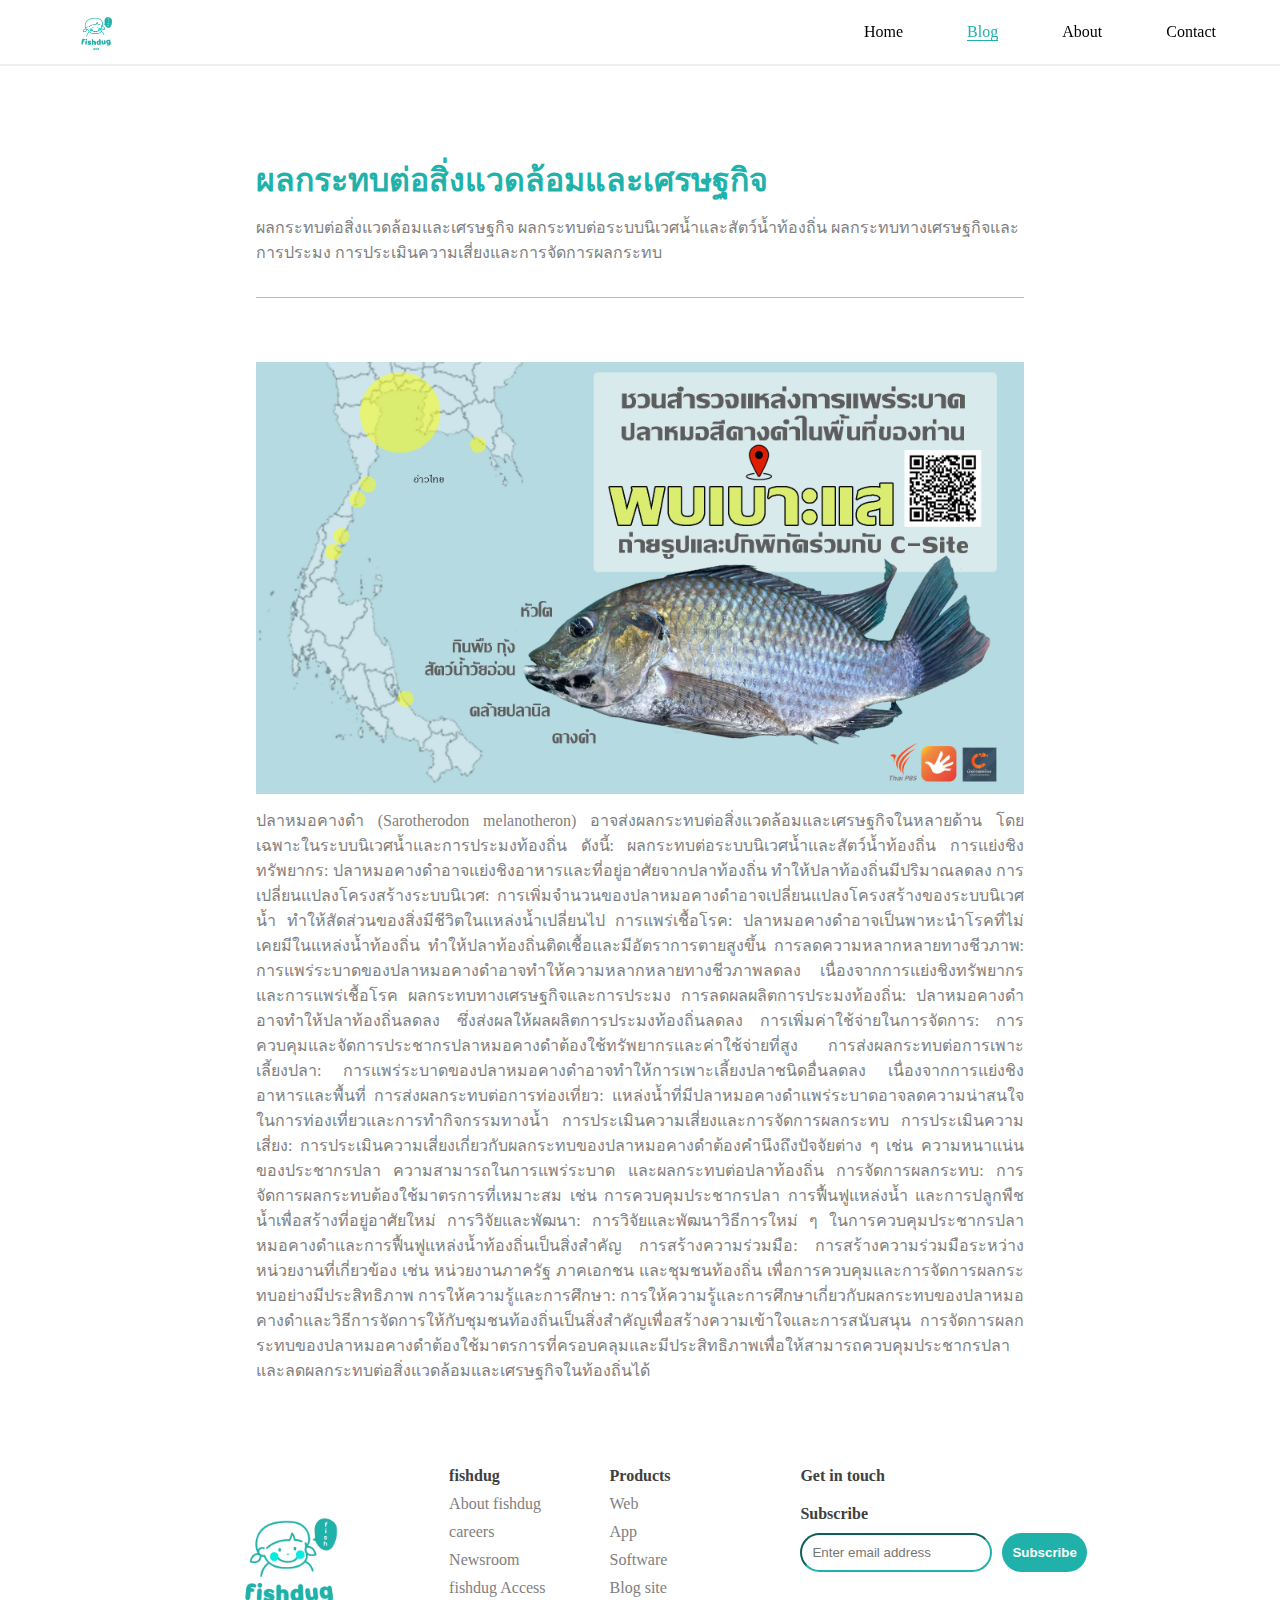
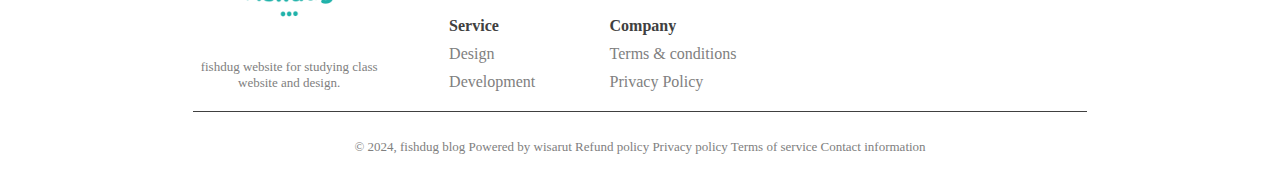
<file: pages/blog-content/blog-five.html>
<!DOCTYPE html>
<html lang="en">
<head>
    <meta charset="UTF-8">
    <meta name="viewport" content="width=device-width, initial-scale=1.0">
    <link rel="stylesheet" href="/style/navbar.css">
    <link rel="stylesheet" href="/style/footer.css">
    <link rel="stylesheet" href="/style/blog-content.css">
    <title>Document</title>
</head>
<body>
    <header>
        <div class="cover-nav-bar">
            <div class="nav-bar">
                <a href="/" class="a-link logo-image-nav">
                    <img src="/images/logo1.png" class="image-logo" alt="">
                </a>
                <ul class="menu">
                    <li>
                        <a href="/" class="menu-list a-link">Home</a>
                    </li>
                    <li>
                        <a href="/pages/Blog.html" class="menu-list a-link" style="color: lightseagreen; border-bottom: 1px solid lightseagreen;">Blog</a>
                    </li>
                    <li>
                        <a href="/pages/About.html" class="menu-list a-link">About</a>
                    </li>
                    <li>
                        <a href="/pages/Contact.html" class="menu-list a-link">Contact</a>
                    </li>
                </ul>
            </div>
        </div>
    </header>

    <main>
        <div class="sub-main">
            <div class="text-header">
                <h1>ผลกระทบต่อสิ่งแวดล้อมและเศรษฐกิจ</h1>
                <p>ผลกระทบต่อสิ่งแวดล้อมและเศรษฐกิจ
                    ผลกระทบต่อระบบนิเวศน้ำและสัตว์น้ำท้องถิ่น
                    ผลกระทบทางเศรษฐกิจและการประมง
                    การประเมินความเสี่ยงและการจัดการผลกระทบ</p>
            </div>
            <div class="text-content">
                <div class="">
                    <img src="/images/blog5.jpg" alt="">
                </div>
                <p>
                    ปลาหมอคางดำ (Sarotherodon melanotheron) อาจส่งผลกระทบต่อสิ่งแวดล้อมและเศรษฐกิจในหลายด้าน โดยเฉพาะในระบบนิเวศน้ำและการประมงท้องถิ่น ดังนี้:

                    ผลกระทบต่อระบบนิเวศน้ำและสัตว์น้ำท้องถิ่น
                    การแย่งชิงทรัพยากร: ปลาหมอคางดำอาจแย่งชิงอาหารและที่อยู่อาศัยจากปลาท้องถิ่น ทำให้ปลาท้องถิ่นมีปริมาณลดลง
                    การเปลี่ยนแปลงโครงสร้างระบบนิเวศ: การเพิ่มจำนวนของปลาหมอคางดำอาจเปลี่ยนแปลงโครงสร้างของระบบนิเวศน้ำ ทำให้สัดส่วนของสิ่งมีชีวิตในแหล่งน้ำเปลี่ยนไป
                    การแพร่เชื้อโรค: ปลาหมอคางดำอาจเป็นพาหะนำโรคที่ไม่เคยมีในแหล่งน้ำท้องถิ่น ทำให้ปลาท้องถิ่นติดเชื้อและมีอัตราการตายสูงขึ้น
                    การลดความหลากหลายทางชีวภาพ: การแพร่ระบาดของปลาหมอคางดำอาจทำให้ความหลากหลายทางชีวภาพลดลง เนื่องจากการแย่งชิงทรัพยากรและการแพร่เชื้อโรค
                    ผลกระทบทางเศรษฐกิจและการประมง
                    การลดผลผลิตการประมงท้องถิ่น: ปลาหมอคางดำอาจทำให้ปลาท้องถิ่นลดลง ซึ่งส่งผลให้ผลผลิตการประมงท้องถิ่นลดลง
                    การเพิ่มค่าใช้จ่ายในการจัดการ: การควบคุมและจัดการประชากรปลาหมอคางดำต้องใช้ทรัพยากรและค่าใช้จ่ายที่สูง
                    การส่งผลกระทบต่อการเพาะเลี้ยงปลา: การแพร่ระบาดของปลาหมอคางดำอาจทำให้การเพาะเลี้ยงปลาชนิดอื่นลดลง เนื่องจากการแย่งชิงอาหารและพื้นที่
                    การส่งผลกระทบต่อการท่องเที่ยว: แหล่งน้ำที่มีปลาหมอคางดำแพร่ระบาดอาจลดความน่าสนใจในการท่องเที่ยวและการทำกิจกรรมทางน้ำ
                    การประเมินความเสี่ยงและการจัดการผลกระทบ
                    การประเมินความเสี่ยง: การประเมินความเสี่ยงเกี่ยวกับผลกระทบของปลาหมอคางดำต้องคำนึงถึงปัจจัยต่าง ๆ เช่น ความหนาแน่นของประชากรปลา ความสามารถในการแพร่ระบาด และผลกระทบต่อปลาท้องถิ่น
                    การจัดการผลกระทบ: การจัดการผลกระทบต้องใช้มาตรการที่เหมาะสม เช่น การควบคุมประชากรปลา การฟื้นฟูแหล่งน้ำ และการปลูกพืชน้ำเพื่อสร้างที่อยู่อาศัยใหม่
                    การวิจัยและพัฒนา: การวิจัยและพัฒนาวิธีการใหม่ ๆ ในการควบคุมประชากรปลาหมอคางดำและการฟื้นฟูแหล่งน้ำท้องถิ่นเป็นสิ่งสำคัญ
                    การสร้างความร่วมมือ: การสร้างความร่วมมือระหว่างหน่วยงานที่เกี่ยวข้อง เช่น หน่วยงานภาครัฐ ภาคเอกชน และชุมชนท้องถิ่น เพื่อการควบคุมและการจัดการผลกระทบอย่างมีประสิทธิภาพ
                    การให้ความรู้และการศึกษา: การให้ความรู้และการศึกษาเกี่ยวกับผลกระทบของปลาหมอคางดำและวิธีการจัดการให้กับชุมชนท้องถิ่นเป็นสิ่งสำคัญเพื่อสร้างความเข้าใจและการสนับสนุน
                    การจัดการผลกระทบของปลาหมอคางดำต้องใช้มาตรการที่ครอบคลุมและมีประสิทธิภาพเพื่อให้สามารถควบคุมประชากรปลาและลดผลกระทบต่อสิ่งแวดล้อมและเศรษฐกิจในท้องถิ่นได้
                </p>
            </div>
        </div>
    </main>

    <footer>
        <div class="footer-content">
            <div class="footer-box footer-container-logo">
                <img src="/images/logo1.png" alt="">
                <p>fishdug website for studying class website and design.</p>
            </div>
            <div class="footer-box select-group">
                <ul>
                    <h3>fishdug</h3>
                    <li>About fishdug</li>
                    <li>careers</li>
                    <li>Newsroom</li>
                    <li>fishdug Access</li>
                </ul>
                <ul>
                    <h3>Products</h3>
                    <li>Web</li>
                    <li>App</li>
                    <li>Software</li>
                    <li>Blog site</li>
                </ul>
                <ul>
                    <h3>Service</h3>
                    <li>Design</li>
                    <li>Development</li>
                </ul>
                <ul>
                    <h3>Company</h3>
                    <li>Terms & conditions</li>
                    <li>Privacy Policy</li>
                </ul>
            </div>
            <div class="footer-box footer-box-contact">
                <h3>Get in touch</h3>
                <ul>
                    <li>
                        <a href="" class="a-link"><i class="fa-brands fa-facebook"></i></a>
                    </li>
                    <li>
                        <a href="" class="a-link"><i class="fa-brands fa-github"></i></a>
                    </li>
                    <li>
                        <a href="" class="a-link"><i class="fa-brands fa-linkedin"></i></a>
                    </li>
                </ul>
                <h3>Subscribe</h3>
                <div class="subscribe-box">
                    <input type="email" class="subscribe-input" placeholder="Enter email address">
                    <button class="input-btn">Subscribe</button>
                </div>
            </div>
        </div>
        <div class="sub-footer">
            <p>
                © 2024, fishdug blog Powered by wisarut
                Refund policy
                Privacy policy
                Terms of service
                Contact information
            </p>
        </div>
    </footer>
</body>
</html>
</file>
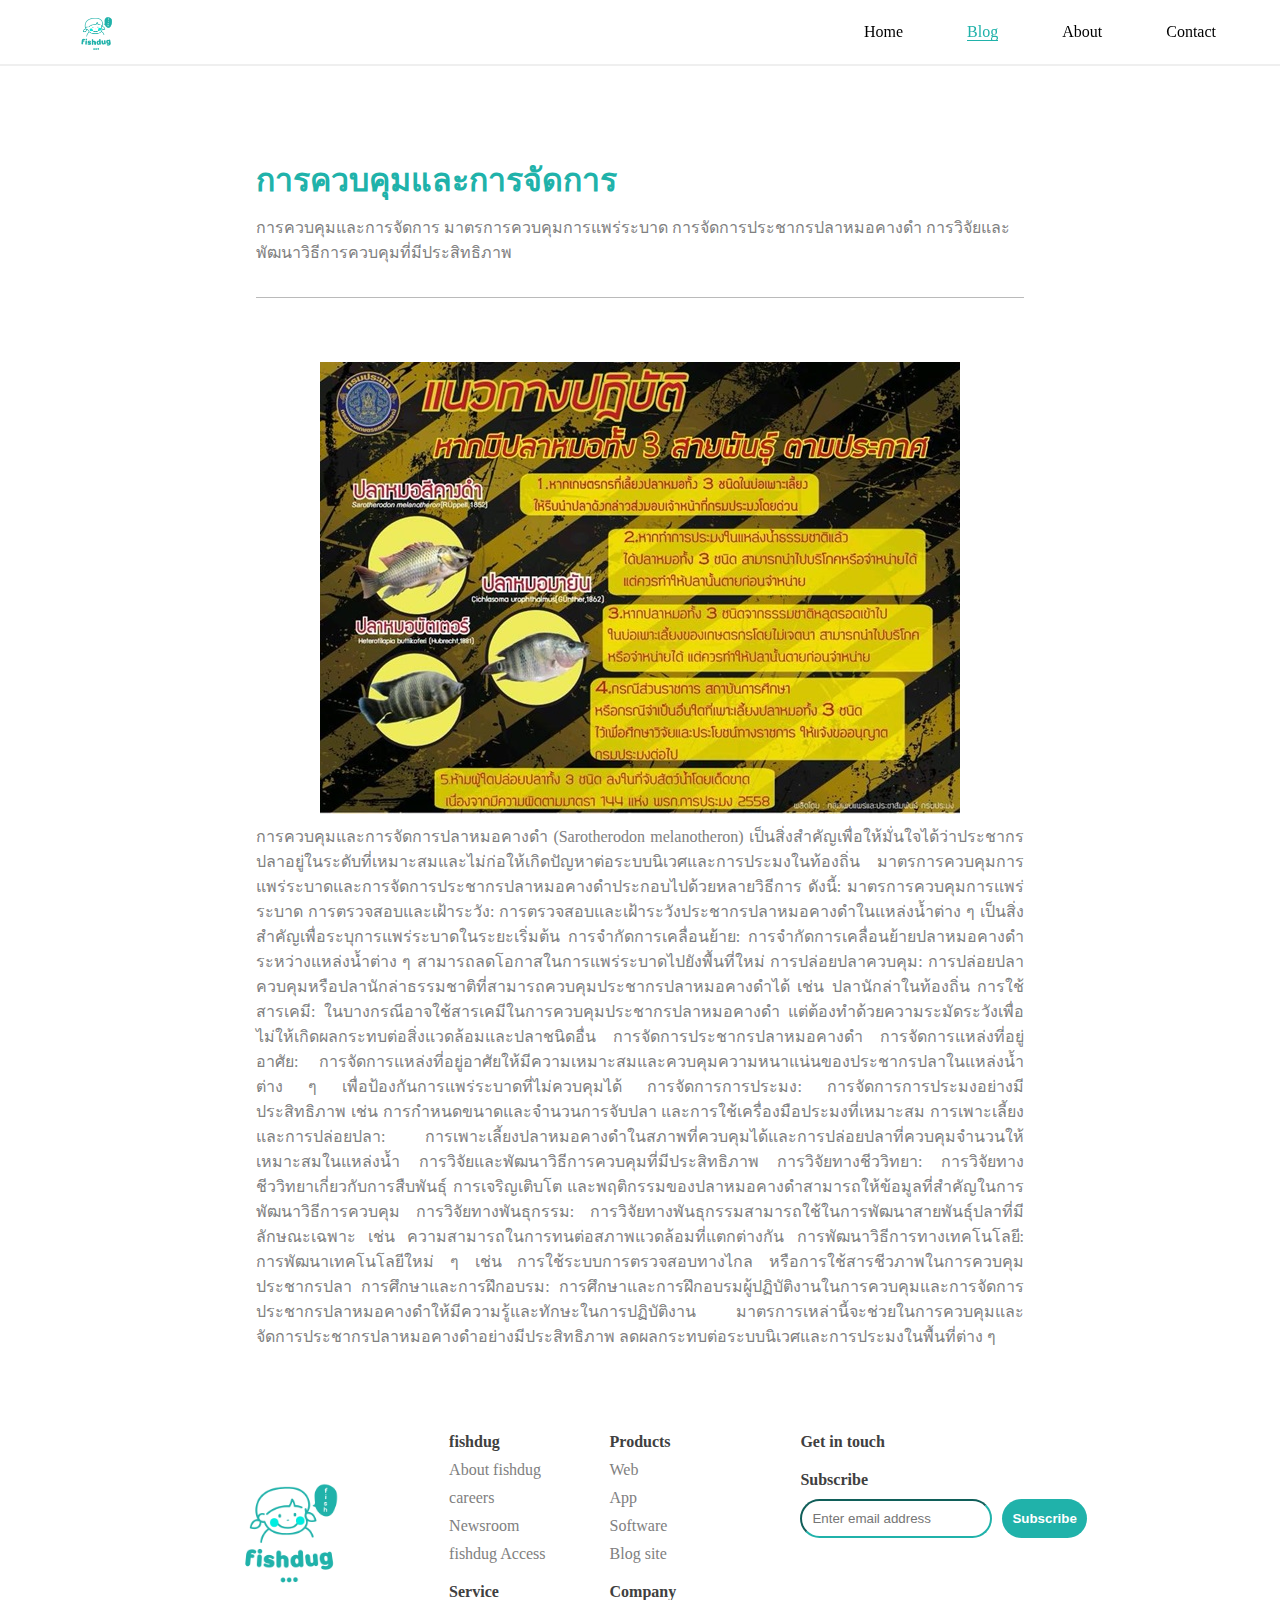
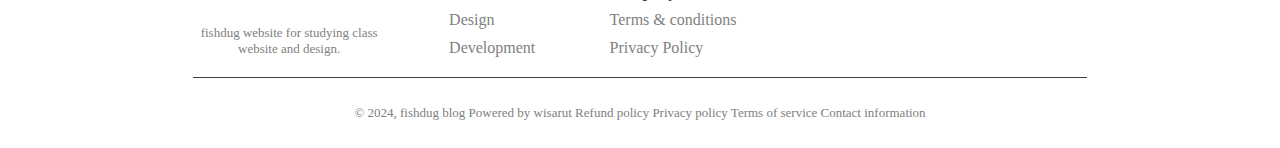
<file: pages/blog-content/blog-four.html>
<!DOCTYPE html>
<html lang="en">
<head>
    <meta charset="UTF-8">
    <meta name="viewport" content="width=device-width, initial-scale=1.0">
    <link rel="stylesheet" href="/style/navbar.css">
    <link rel="stylesheet" href="/style/footer.css">
    <link rel="stylesheet" href="/style/blog-content.css">
    <title>Document</title>
</head>
<body>
    <header>
        <div class="cover-nav-bar">
            <div class="nav-bar">
                <a href="/" class="a-link logo-image-nav">
                    <img src="/images/logo1.png" class="image-logo" alt="">
                </a>
                <ul class="menu">
                    <li>
                        <a href="/" class="menu-list a-link">Home</a>
                    </li>
                    <li>
                        <a href="/pages/Blog.html" class="menu-list a-link" style="color: lightseagreen; border-bottom: 1px solid lightseagreen;">Blog</a>
                    </li>
                    <li>
                        <a href="/pages/About.html" class="menu-list a-link">About</a>
                    </li>
                    <li>
                        <a href="/pages/Contact.html" class="menu-list a-link">Contact</a>
                    </li>
                </ul>
            </div>
        </div>
    </header>

    <main>
        <div class="sub-main">
            <div class="text-header">
                <h1>การควบคุมและการจัดการ</h1>
                <p>การควบคุมและการจัดการ
                    มาตรการควบคุมการแพร่ระบาด
                    การจัดการประชากรปลาหมอคางดำ
                    การวิจัยและพัฒนาวิธีการควบคุมที่มีประสิทธิภาพ</p>
            </div>
            <div class="text-content">
                <div class="image-cover">
                    <img src="/images/blog4.jpg" alt="">
                </div>
                <p>
                    
                    การควบคุมและการจัดการปลาหมอคางดำ (Sarotherodon melanotheron) เป็นสิ่งสำคัญเพื่อให้มั่นใจได้ว่าประชากรปลาอยู่ในระดับที่เหมาะสมและไม่ก่อให้เกิดปัญหาต่อระบบนิเวศและการประมงในท้องถิ่น มาตรการควบคุมการแพร่ระบาดและการจัดการประชากรปลาหมอคางดำประกอบไปด้วยหลายวิธีการ ดังนี้:

                    มาตรการควบคุมการแพร่ระบาด
                    การตรวจสอบและเฝ้าระวัง: การตรวจสอบและเฝ้าระวังประชากรปลาหมอคางดำในแหล่งน้ำต่าง ๆ เป็นสิ่งสำคัญเพื่อระบุการแพร่ระบาดในระยะเริ่มต้น
                    การจำกัดการเคลื่อนย้าย: การจำกัดการเคลื่อนย้ายปลาหมอคางดำระหว่างแหล่งน้ำต่าง ๆ สามารถลดโอกาสในการแพร่ระบาดไปยังพื้นที่ใหม่
                    การปล่อยปลาควบคุม: การปล่อยปลาควบคุมหรือปลานักล่าธรรมชาติที่สามารถควบคุมประชากรปลาหมอคางดำได้ เช่น ปลานักล่าในท้องถิ่น
                    การใช้สารเคมี: ในบางกรณีอาจใช้สารเคมีในการควบคุมประชากรปลาหมอคางดำ แต่ต้องทำด้วยความระมัดระวังเพื่อไม่ให้เกิดผลกระทบต่อสิ่งแวดล้อมและปลาชนิดอื่น
                    การจัดการประชากรปลาหมอคางดำ
                    การจัดการแหล่งที่อยู่อาศัย: การจัดการแหล่งที่อยู่อาศัยให้มีความเหมาะสมและควบคุมความหนาแน่นของประชากรปลาในแหล่งน้ำต่าง ๆ เพื่อป้องกันการแพร่ระบาดที่ไม่ควบคุมได้
                    การจัดการการประมง: การจัดการการประมงอย่างมีประสิทธิภาพ เช่น การกำหนดขนาดและจำนวนการจับปลา และการใช้เครื่องมือประมงที่เหมาะสม
                    การเพาะเลี้ยงและการปล่อยปลา: การเพาะเลี้ยงปลาหมอคางดำในสภาพที่ควบคุมได้และการปล่อยปลาที่ควบคุมจำนวนให้เหมาะสมในแหล่งน้ำ
                    การวิจัยและพัฒนาวิธีการควบคุมที่มีประสิทธิภาพ
                    การวิจัยทางชีววิทยา: การวิจัยทางชีววิทยาเกี่ยวกับการสืบพันธุ์ การเจริญเติบโต และพฤติกรรมของปลาหมอคางดำสามารถให้ข้อมูลที่สำคัญในการพัฒนาวิธีการควบคุม
                    การวิจัยทางพันธุกรรม: การวิจัยทางพันธุกรรมสามารถใช้ในการพัฒนาสายพันธุ์ปลาที่มีลักษณะเฉพาะ เช่น ความสามารถในการทนต่อสภาพแวดล้อมที่แตกต่างกัน
                    การพัฒนาวิธีการทางเทคโนโลยี: การพัฒนาเทคโนโลยีใหม่ ๆ เช่น การใช้ระบบการตรวจสอบทางไกล หรือการใช้สารชีวภาพในการควบคุมประชากรปลา
                    การศึกษาและการฝึกอบรม: การศึกษาและการฝึกอบรมผู้ปฏิบัติงานในการควบคุมและการจัดการประชากรปลาหมอคางดำให้มีความรู้และทักษะในการปฏิบัติงาน
                    มาตรการเหล่านี้จะช่วยในการควบคุมและจัดการประชากรปลาหมอคางดำอย่างมีประสิทธิภาพ ลดผลกระทบต่อระบบนิเวศและการประมงในพื้นที่ต่าง ๆ
                </p>
            </div>
        </div>
    </main>

    <footer>
        <div class="footer-content">
            <div class="footer-box footer-container-logo">
                <img src="/images/logo1.png" alt="">
                <p>fishdug website for studying class website and design.</p>
            </div>
            <div class="footer-box select-group">
                <ul>
                    <h3>fishdug</h3>
                    <li>About fishdug</li>
                    <li>careers</li>
                    <li>Newsroom</li>
                    <li>fishdug Access</li>
                </ul>
                <ul>
                    <h3>Products</h3>
                    <li>Web</li>
                    <li>App</li>
                    <li>Software</li>
                    <li>Blog site</li>
                </ul>
                <ul>
                    <h3>Service</h3>
                    <li>Design</li>
                    <li>Development</li>
                </ul>
                <ul>
                    <h3>Company</h3>
                    <li>Terms & conditions</li>
                    <li>Privacy Policy</li>
                </ul>
            </div>
            <div class="footer-box footer-box-contact">
                <h3>Get in touch</h3>
                <ul>
                    <li>
                        <a href="" class="a-link"><i class="fa-brands fa-facebook"></i></a>
                    </li>
                    <li>
                        <a href="" class="a-link"><i class="fa-brands fa-github"></i></a>
                    </li>
                    <li>
                        <a href="" class="a-link"><i class="fa-brands fa-linkedin"></i></a>
                    </li>
                </ul>
                <h3>Subscribe</h3>
                <div class="subscribe-box">
                    <input type="email" class="subscribe-input" placeholder="Enter email address">
                    <button class="input-btn">Subscribe</button>
                </div>
            </div>
        </div>
        <div class="sub-footer">
            <p>
                © 2024, fishdug blog Powered by wisarut
                Refund policy
                Privacy policy
                Terms of service
                Contact information
            </p>
        </div>
    </footer>
</body>
</html>
</file>
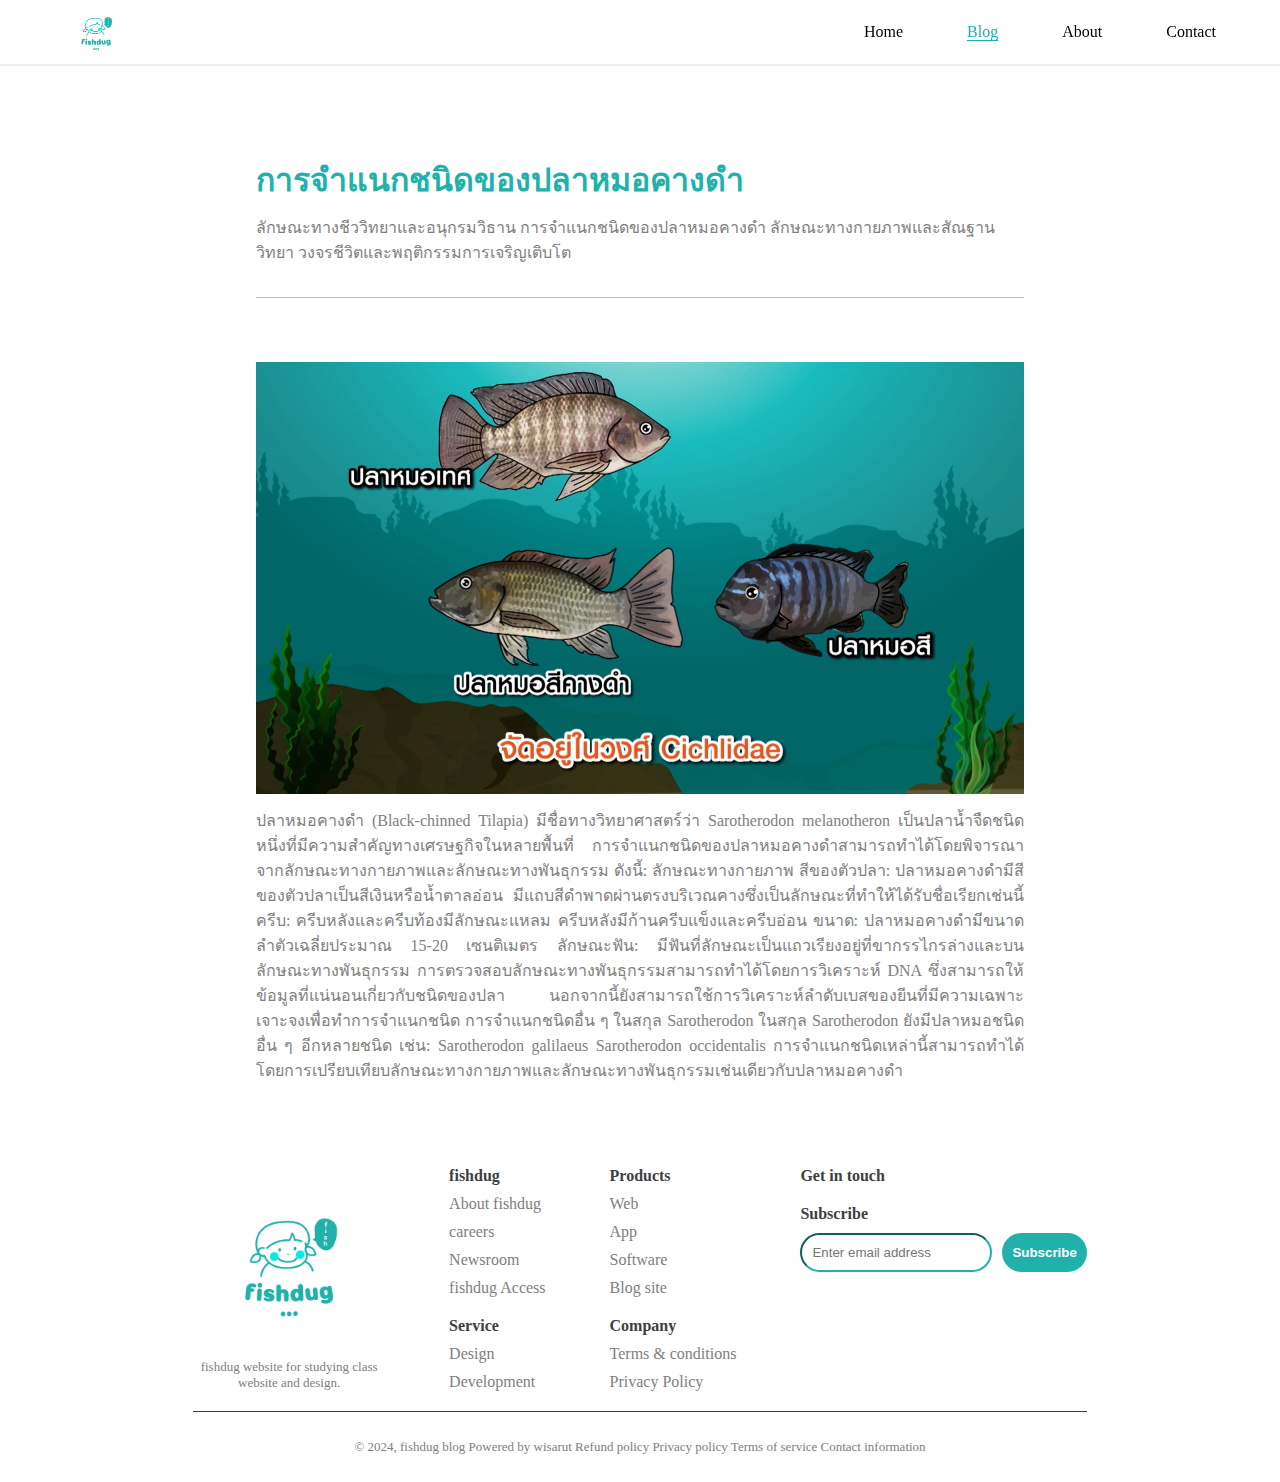
<file: pages/blog-content/blog-one.html>
<!DOCTYPE html>
<html lang="en">
<head>
    <meta charset="UTF-8">
    <meta name="viewport" content="width=device-width, initial-scale=1.0">
    <link rel="stylesheet" href="/style/navbar.css">
    <link rel="stylesheet" href="/style/footer.css">
    <link rel="stylesheet" href="/style/blog-content.css">
    <title>Document</title>
</head>
<body>
    <header>
        <div class="cover-nav-bar">
            <div class="nav-bar">
                <a href="/" class="a-link logo-image-nav">
                    <img src="/images/logo1.png" class="image-logo" alt="">
                </a>
                <ul class="menu">
                    <li>
                        <a href="/" class="menu-list a-link">Home</a>
                    </li>
                    <li>
                        <a href="/pages/Blog.html" class="menu-list a-link" style="color: lightseagreen; border-bottom: 1px solid lightseagreen;">Blog</a>
                    </li>
                    <li>
                        <a href="/pages/About.html" class="menu-list a-link">About</a>
                    </li>
                    <li>
                        <a href="/pages/Contact.html" class="menu-list a-link">Contact</a>
                    </li>
                </ul>
            </div>
        </div>
    </header>

    <main>
        <div class="sub-main">
            <div class="text-header">
                <h1>การจำแนกชนิดของปลาหมอคางดำ</h1>
                <p>ลักษณะทางชีววิทยาและอนุกรมวิธาน
                    การจำแนกชนิดของปลาหมอคางดำ
                    ลักษณะทางกายภาพและสัณฐานวิทยา
                    วงจรชีวิตและพฤติกรรมการเจริญเติบโต</p>
            </div>
            <div class="text-content">
                <div class="">
                    <img src="/images/blog1.jpg" alt="">
                </div>
                <p>
                    ปลาหมอคางดำ (Black-chinned Tilapia) มีชื่อทางวิทยาศาสตร์ว่า Sarotherodon melanotheron เป็นปลาน้ำจืดชนิดหนึ่งที่มีความสำคัญทางเศรษฐกิจในหลายพื้นที่ การจำแนกชนิดของปลาหมอคางดำสามารถทำได้โดยพิจารณาจากลักษณะทางกายภาพและลักษณะทางพันธุกรรม ดังนี้:
                    
                    ลักษณะทางกายภาพ
                    สีของตัวปลา: ปลาหมอคางดำมีสีของตัวปลาเป็นสีเงินหรือน้ำตาลอ่อน มีแถบสีดำพาดผ่านตรงบริเวณคางซึ่งเป็นลักษณะที่ทำให้ได้รับชื่อเรียกเช่นนี้
                    ครีบ: ครีบหลังและครีบท้องมีลักษณะแหลม ครีบหลังมีก้านครีบแข็งและครีบอ่อน
                    ขนาด: ปลาหมอคางดำมีขนาดลำตัวเฉลี่ยประมาณ 15-20 เซนติเมตร
                    ลักษณะฟัน: มีฟันที่ลักษณะเป็นแถวเรียงอยู่ที่ขากรรไกรล่างและบน
                    ลักษณะทางพันธุกรรม
                    การตรวจสอบลักษณะทางพันธุกรรมสามารถทำได้โดยการวิเคราะห์ DNA ซึ่งสามารถให้ข้อมูลที่แน่นอนเกี่ยวกับชนิดของปลา นอกจากนี้ยังสามารถใช้การวิเคราะห์ลำดับเบสของยีนที่มีความเฉพาะเจาะจงเพื่อทำการจำแนกชนิด
                    
                    การจำแนกชนิดอื่น ๆ ในสกุล Sarotherodon
                    ในสกุล Sarotherodon ยังมีปลาหมอชนิดอื่น ๆ อีกหลายชนิด เช่น:
                    
                    Sarotherodon galilaeus
                    Sarotherodon occidentalis
                    การจำแนกชนิดเหล่านี้สามารถทำได้โดยการเปรียบเทียบลักษณะทางกายภาพและลักษณะทางพันธุกรรมเช่นเดียวกับปลาหมอคางดำ</p>
            </div>
        </div>
    </main>

    <footer>
        <div class="footer-content">
            <div class="footer-box footer-container-logo">
                <img src="/images/logo1.png" alt="">
                <p>fishdug website for studying class website and design.</p>
            </div>
            <div class="footer-box select-group">
                <ul>
                    <h3>fishdug</h3>
                    <li>About fishdug</li>
                    <li>careers</li>
                    <li>Newsroom</li>
                    <li>fishdug Access</li>
                </ul>
                <ul>
                    <h3>Products</h3>
                    <li>Web</li>
                    <li>App</li>
                    <li>Software</li>
                    <li>Blog site</li>
                </ul>
                <ul>
                    <h3>Service</h3>
                    <li>Design</li>
                    <li>Development</li>
                </ul>
                <ul>
                    <h3>Company</h3>
                    <li>Terms & conditions</li>
                    <li>Privacy Policy</li>
                </ul>
            </div>
            <div class="footer-box footer-box-contact">
                <h3>Get in touch</h3>
                <ul>
                    <li>
                        <a href="" class="a-link"><i class="fa-brands fa-facebook"></i></a>
                    </li>
                    <li>
                        <a href="" class="a-link"><i class="fa-brands fa-github"></i></a>
                    </li>
                    <li>
                        <a href="" class="a-link"><i class="fa-brands fa-linkedin"></i></a>
                    </li>
                </ul>
                <h3>Subscribe</h3>
                <div class="subscribe-box">
                    <input type="email" class="subscribe-input" placeholder="Enter email address">
                    <button class="input-btn">Subscribe</button>
                </div>
            </div>
        </div>
        <div class="sub-footer">
            <p>
                © 2024, fishdug blog Powered by wisarut
                Refund policy
                Privacy policy
                Terms of service
                Contact information
            </p>
        </div>
    </footer>
</body>
</html>
</file>
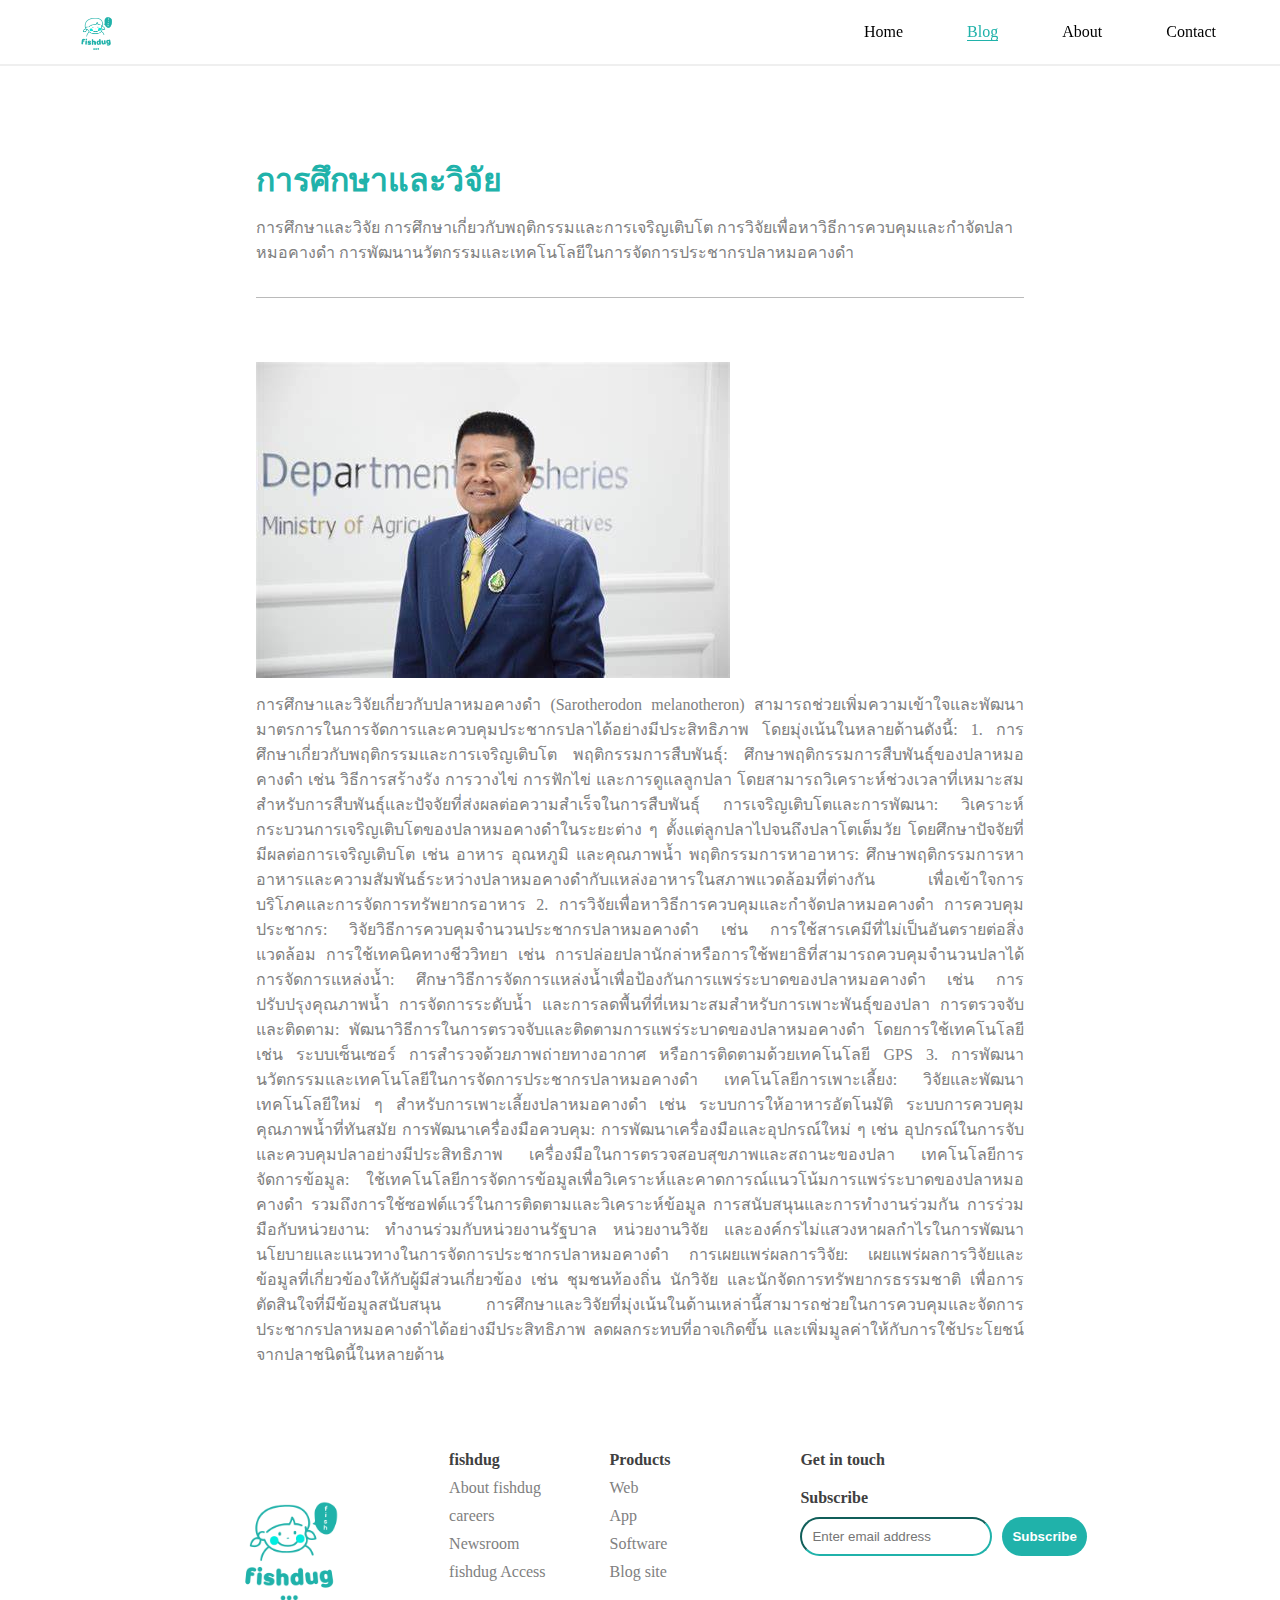
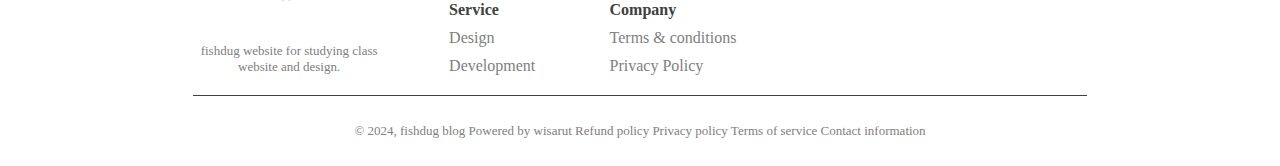
<file: pages/blog-content/blog-seven.html>
<!DOCTYPE html>
<html lang="en">
<head>
    <meta charset="UTF-8">
    <meta name="viewport" content="width=device-width, initial-scale=1.0">
    <link rel="stylesheet" href="/style/navbar.css">
    <link rel="stylesheet" href="/style/footer.css">
    <link rel="stylesheet" href="/style/blog-content.css">
    <title>Document</title>
</head>
<body>
    <header>
        <div class="cover-nav-bar">
            <div class="nav-bar">
                <a href="/" class="a-link logo-image-nav">
                    <img src="/images/logo1.png" class="image-logo" alt="">
                </a>
                <ul class="menu">
                    <li>
                        <a href="/" class="menu-list a-link">Home</a>
                    </li>
                    <li>
                        <a href="/pages/Blog.html" class="menu-list a-link" style="color: lightseagreen; border-bottom: 1px solid lightseagreen;">Blog</a>
                    </li>
                    <li>
                        <a href="/pages/About.html" class="menu-list a-link">About</a>
                    </li>
                    <li>
                        <a href="/pages/Contact.html" class="menu-list a-link">Contact</a>
                    </li>
                </ul>
            </div>
        </div>
    </header>

    <main>
        <div class="sub-main">
            <div class="text-header">
                <h1>การศึกษาและวิจัย</h1>
                <p>การศึกษาและวิจัย
                    การศึกษาเกี่ยวกับพฤติกรรมและการเจริญเติบโต
                    การวิจัยเพื่อหาวิธีการควบคุมและกำจัดปลาหมอคางดำ
                    การพัฒนานวัตกรรมและเทคโนโลยีในการจัดการประชากรปลาหมอคางดำ</p>
            </div>
            <div class="text-content">
                <div class="">
                    <img src="/images/blog7.jpg" alt="">
                </div>
                <p>
                    การศึกษาและวิจัยเกี่ยวกับปลาหมอคางดำ (Sarotherodon melanotheron) สามารถช่วยเพิ่มความเข้าใจและพัฒนามาตรการในการจัดการและควบคุมประชากรปลาได้อย่างมีประสิทธิภาพ โดยมุ่งเน้นในหลายด้านดังนี้:

                    1. การศึกษาเกี่ยวกับพฤติกรรมและการเจริญเติบโต
                    พฤติกรรมการสืบพันธุ์: ศึกษาพฤติกรรมการสืบพันธุ์ของปลาหมอคางดำ เช่น วิธีการสร้างรัง การวางไข่ การฟักไข่ และการดูแลลูกปลา โดยสามารถวิเคราะห์ช่วงเวลาที่เหมาะสมสำหรับการสืบพันธุ์และปัจจัยที่ส่งผลต่อความสำเร็จในการสืบพันธุ์
                    การเจริญเติบโตและการพัฒนา: วิเคราะห์กระบวนการเจริญเติบโตของปลาหมอคางดำในระยะต่าง ๆ ตั้งแต่ลูกปลาไปจนถึงปลาโตเต็มวัย โดยศึกษาปัจจัยที่มีผลต่อการเจริญเติบโต เช่น อาหาร อุณหภูมิ และคุณภาพน้ำ
                    พฤติกรรมการหาอาหาร: ศึกษาพฤติกรรมการหาอาหารและความสัมพันธ์ระหว่างปลาหมอคางดำกับแหล่งอาหารในสภาพแวดล้อมที่ต่างกัน เพื่อเข้าใจการบริโภคและการจัดการทรัพยากรอาหาร
                    2. การวิจัยเพื่อหาวิธีการควบคุมและกำจัดปลาหมอคางดำ
                    การควบคุมประชากร: วิจัยวิธีการควบคุมจำนวนประชากรปลาหมอคางดำ เช่น การใช้สารเคมีที่ไม่เป็นอันตรายต่อสิ่งแวดล้อม การใช้เทคนิคทางชีววิทยา เช่น การปล่อยปลานักล่าหรือการใช้พยาธิที่สามารถควบคุมจำนวนปลาได้
                    การจัดการแหล่งน้ำ: ศึกษาวิธีการจัดการแหล่งน้ำเพื่อป้องกันการแพร่ระบาดของปลาหมอคางดำ เช่น การปรับปรุงคุณภาพน้ำ การจัดการระดับน้ำ และการลดพื้นที่ที่เหมาะสมสำหรับการเพาะพันธุ์ของปลา
                    การตรวจจับและติดตาม: พัฒนาวิธีการในการตรวจจับและติดตามการแพร่ระบาดของปลาหมอคางดำ โดยการใช้เทคโนโลยี เช่น ระบบเซ็นเซอร์ การสำรวจด้วยภาพถ่ายทางอากาศ หรือการติดตามด้วยเทคโนโลยี GPS
                    3. การพัฒนานวัตกรรมและเทคโนโลยีในการจัดการประชากรปลาหมอคางดำ
                    เทคโนโลยีการเพาะเลี้ยง: วิจัยและพัฒนาเทคโนโลยีใหม่ ๆ สำหรับการเพาะเลี้ยงปลาหมอคางดำ เช่น ระบบการให้อาหารอัตโนมัติ ระบบการควบคุมคุณภาพน้ำที่ทันสมัย
                    การพัฒนาเครื่องมือควบคุม: การพัฒนาเครื่องมือและอุปกรณ์ใหม่ ๆ เช่น อุปกรณ์ในการจับและควบคุมปลาอย่างมีประสิทธิภาพ เครื่องมือในการตรวจสอบสุขภาพและสถานะของปลา
                    เทคโนโลยีการจัดการข้อมูล: ใช้เทคโนโลยีการจัดการข้อมูลเพื่อวิเคราะห์และคาดการณ์แนวโน้มการแพร่ระบาดของปลาหมอคางดำ รวมถึงการใช้ซอฟต์แวร์ในการติดตามและวิเคราะห์ข้อมูล
                    การสนับสนุนและการทำงานร่วมกัน
                    การร่วมมือกับหน่วยงาน: ทำงานร่วมกับหน่วยงานรัฐบาล หน่วยงานวิจัย และองค์กรไม่แสวงหาผลกำไรในการพัฒนานโยบายและแนวทางในการจัดการประชากรปลาหมอคางดำ
                    การเผยแพร่ผลการวิจัย: เผยแพร่ผลการวิจัยและข้อมูลที่เกี่ยวข้องให้กับผู้มีส่วนเกี่ยวข้อง เช่น ชุมชนท้องถิ่น นักวิจัย และนักจัดการทรัพยากรธรรมชาติ เพื่อการตัดสินใจที่มีข้อมูลสนับสนุน
                    การศึกษาและวิจัยที่มุ่งเน้นในด้านเหล่านี้สามารถช่วยในการควบคุมและจัดการประชากรปลาหมอคางดำได้อย่างมีประสิทธิภาพ ลดผลกระทบที่อาจเกิดขึ้น และเพิ่มมูลค่าให้กับการใช้ประโยชน์จากปลาชนิดนี้ในหลายด้าน
                </p>
            </div>
        </div>
    </main>

    <footer>
        <div class="footer-content">
            <div class="footer-box footer-container-logo">
                <img src="/images/logo1.png" alt="">
                <p>fishdug website for studying class website and design.</p>
            </div>
            <div class="footer-box select-group">
                <ul>
                    <h3>fishdug</h3>
                    <li>About fishdug</li>
                    <li>careers</li>
                    <li>Newsroom</li>
                    <li>fishdug Access</li>
                </ul>
                <ul>
                    <h3>Products</h3>
                    <li>Web</li>
                    <li>App</li>
                    <li>Software</li>
                    <li>Blog site</li>
                </ul>
                <ul>
                    <h3>Service</h3>
                    <li>Design</li>
                    <li>Development</li>
                </ul>
                <ul>
                    <h3>Company</h3>
                    <li>Terms & conditions</li>
                    <li>Privacy Policy</li>
                </ul>
            </div>
            <div class="footer-box footer-box-contact">
                <h3>Get in touch</h3>
                <ul>
                    <li>
                        <a href="" class="a-link"><i class="fa-brands fa-facebook"></i></a>
                    </li>
                    <li>
                        <a href="" class="a-link"><i class="fa-brands fa-github"></i></a>
                    </li>
                    <li>
                        <a href="" class="a-link"><i class="fa-brands fa-linkedin"></i></a>
                    </li>
                </ul>
                <h3>Subscribe</h3>
                <div class="subscribe-box">
                    <input type="email" class="subscribe-input" placeholder="Enter email address">
                    <button class="input-btn">Subscribe</button>
                </div>
            </div>
        </div>
        <div class="sub-footer">
            <p>
                © 2024, fishdug blog Powered by wisarut
                Refund policy
                Privacy policy
                Terms of service
                Contact information
            </p>
        </div>
    </footer>
</body>
</html>
</file>
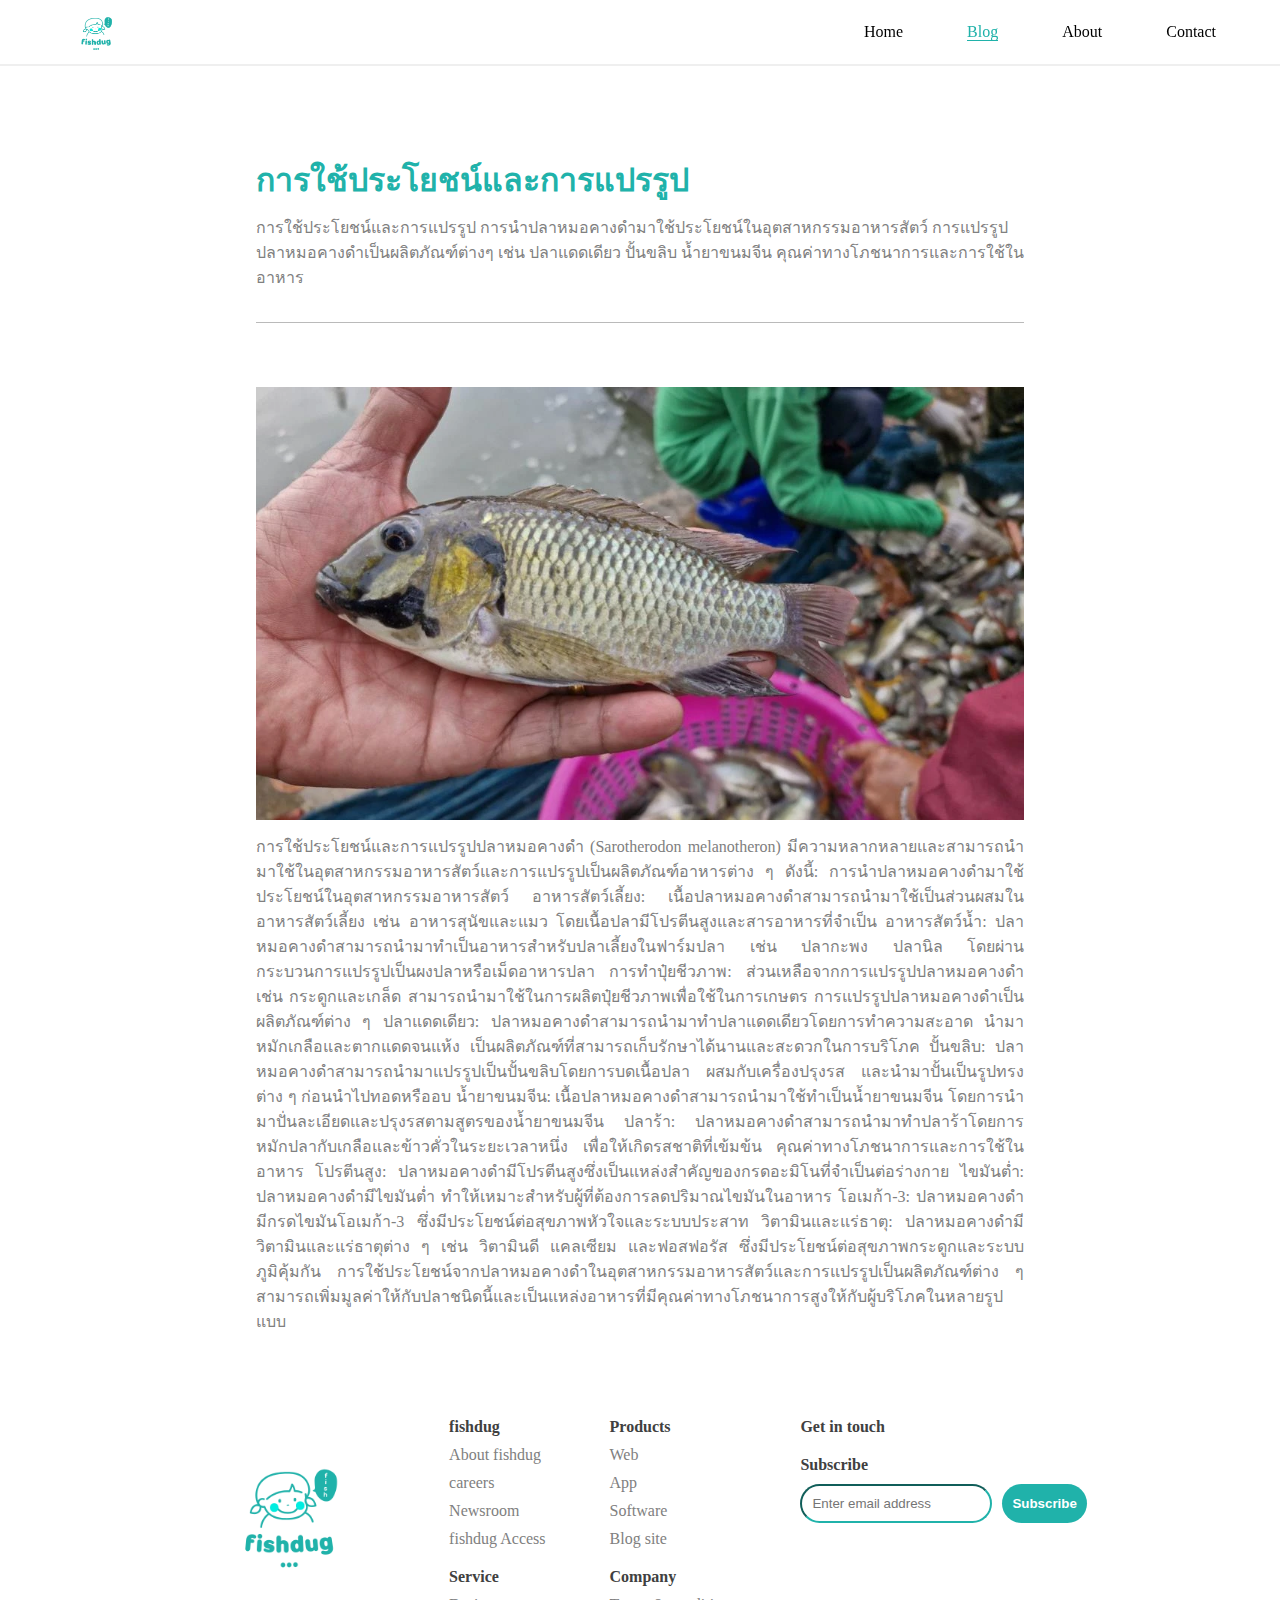
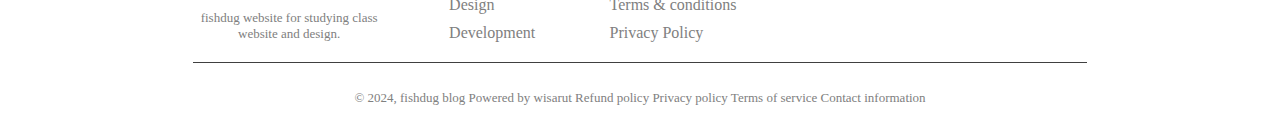
<file: pages/blog-content/blog-six.html>
<!DOCTYPE html>
<html lang="en">
<head>
    <meta charset="UTF-8">
    <meta name="viewport" content="width=device-width, initial-scale=1.0">
    <link rel="stylesheet" href="/style/navbar.css">
    <link rel="stylesheet" href="/style/footer.css">
    <link rel="stylesheet" href="/style/blog-content.css">
    <title>Document</title>
</head>
<body>
    <header>
        <div class="cover-nav-bar">
            <div class="nav-bar">
                <a href="/" class="a-link logo-image-nav">
                    <img src="/images/logo1.png" class="image-logo" alt="">
                </a>
                <ul class="menu">
                    <li>
                        <a href="/" class="menu-list a-link">Home</a>
                    </li>
                    <li>
                        <a href="/pages/Blog.html" class="menu-list a-link" style="color: lightseagreen; border-bottom: 1px solid lightseagreen;">Blog</a>
                    </li>
                    <li>
                        <a href="/pages/About.html" class="menu-list a-link">About</a>
                    </li>
                    <li>
                        <a href="/pages/Contact.html" class="menu-list a-link">Contact</a>
                    </li>
                </ul>
            </div>
        </div>
    </header>

    <main>
        <div class="sub-main">
            <div class="text-header">
                <h1>การใช้ประโยชน์และการแปรรูป</h1>
                <p>การใช้ประโยชน์และการแปรรูป
                    การนำปลาหมอคางดำมาใช้ประโยชน์ในอุตสาหกรรมอาหารสัตว์
                    การแปรรูปปลาหมอคางดำเป็นผลิตภัณฑ์ต่างๆ เช่น ปลาแดดเดียว ปั้นขลิบ น้ำยาขนมจีน
                    คุณค่าทางโภชนาการและการใช้ในอาหาร</p>
            </div>
            <div class="text-content">
                <div class="">
                    <img src="/images/blog6.jpg" alt="">
                </div>
                <p>
                    การใช้ประโยชน์และการแปรรูปปลาหมอคางดำ (Sarotherodon melanotheron) มีความหลากหลายและสามารถนำมาใช้ในอุตสาหกรรมอาหารสัตว์และการแปรรูปเป็นผลิตภัณฑ์อาหารต่าง ๆ ดังนี้:

                    การนำปลาหมอคางดำมาใช้ประโยชน์ในอุตสาหกรรมอาหารสัตว์
                    อาหารสัตว์เลี้ยง: เนื้อปลาหมอคางดำสามารถนำมาใช้เป็นส่วนผสมในอาหารสัตว์เลี้ยง เช่น อาหารสุนัขและแมว โดยเนื้อปลามีโปรตีนสูงและสารอาหารที่จำเป็น
                    อาหารสัตว์น้ำ: ปลาหมอคางดำสามารถนำมาทำเป็นอาหารสำหรับปลาเลี้ยงในฟาร์มปลา เช่น ปลากะพง ปลานิล โดยผ่านกระบวนการแปรรูปเป็นผงปลาหรือเม็ดอาหารปลา
                    การทำปุ๋ยชีวภาพ: ส่วนเหลือจากการแปรรูปปลาหมอคางดำ เช่น กระดูกและเกล็ด สามารถนำมาใช้ในการผลิตปุ๋ยชีวภาพเพื่อใช้ในการเกษตร
                    การแปรรูปปลาหมอคางดำเป็นผลิตภัณฑ์ต่าง ๆ
                    ปลาแดดเดียว: ปลาหมอคางดำสามารถนำมาทำปลาแดดเดียวโดยการทำความสะอาด นำมาหมักเกลือและตากแดดจนแห้ง เป็นผลิตภัณฑ์ที่สามารถเก็บรักษาได้นานและสะดวกในการบริโภค
                    ปั้นขลิบ: ปลาหมอคางดำสามารถนำมาแปรรูปเป็นปั้นขลิบโดยการบดเนื้อปลา ผสมกับเครื่องปรุงรส และนำมาปั้นเป็นรูปทรงต่าง ๆ ก่อนนำไปทอดหรืออบ
                    น้ำยาขนมจีน: เนื้อปลาหมอคางดำสามารถนำมาใช้ทำเป็นน้ำยาขนมจีน โดยการนำมาปั่นละเอียดและปรุงรสตามสูตรของน้ำยาขนมจีน
                    ปลาร้า: ปลาหมอคางดำสามารถนำมาทำปลาร้าโดยการหมักปลากับเกลือและข้าวคั่วในระยะเวลาหนึ่ง เพื่อให้เกิดรสชาติที่เข้มข้น
                    คุณค่าทางโภชนาการและการใช้ในอาหาร
                    โปรตีนสูง: ปลาหมอคางดำมีโปรตีนสูงซึ่งเป็นแหล่งสำคัญของกรดอะมิโนที่จำเป็นต่อร่างกาย
                    ไขมันต่ำ: ปลาหมอคางดำมีไขมันต่ำ ทำให้เหมาะสำหรับผู้ที่ต้องการลดปริมาณไขมันในอาหาร
                    โอเมก้า-3: ปลาหมอคางดำมีกรดไขมันโอเมก้า-3 ซึ่งมีประโยชน์ต่อสุขภาพหัวใจและระบบประสาท
                    วิตามินและแร่ธาตุ: ปลาหมอคางดำมีวิตามินและแร่ธาตุต่าง ๆ เช่น วิตามินดี แคลเซียม และฟอสฟอรัส ซึ่งมีประโยชน์ต่อสุขภาพกระดูกและระบบภูมิคุ้มกัน
                    การใช้ประโยชน์จากปลาหมอคางดำในอุตสาหกรรมอาหารสัตว์และการแปรรูปเป็นผลิตภัณฑ์ต่าง ๆ สามารถเพิ่มมูลค่าให้กับปลาชนิดนี้และเป็นแหล่งอาหารที่มีคุณค่าทางโภชนาการสูงให้กับผู้บริโภคในหลายรูปแบบ
                </p>
            </div>
        </div>
    </main>

    <footer>
        <div class="footer-content">
            <div class="footer-box footer-container-logo">
                <img src="/images/logo1.png" alt="">
                <p>fishdug website for studying class website and design.</p>
            </div>
            <div class="footer-box select-group">
                <ul>
                    <h3>fishdug</h3>
                    <li>About fishdug</li>
                    <li>careers</li>
                    <li>Newsroom</li>
                    <li>fishdug Access</li>
                </ul>
                <ul>
                    <h3>Products</h3>
                    <li>Web</li>
                    <li>App</li>
                    <li>Software</li>
                    <li>Blog site</li>
                </ul>
                <ul>
                    <h3>Service</h3>
                    <li>Design</li>
                    <li>Development</li>
                </ul>
                <ul>
                    <h3>Company</h3>
                    <li>Terms & conditions</li>
                    <li>Privacy Policy</li>
                </ul>
            </div>
            <div class="footer-box footer-box-contact">
                <h3>Get in touch</h3>
                <ul>
                    <li>
                        <a href="" class="a-link"><i class="fa-brands fa-facebook"></i></a>
                    </li>
                    <li>
                        <a href="" class="a-link"><i class="fa-brands fa-github"></i></a>
                    </li>
                    <li>
                        <a href="" class="a-link"><i class="fa-brands fa-linkedin"></i></a>
                    </li>
                </ul>
                <h3>Subscribe</h3>
                <div class="subscribe-box">
                    <input type="email" class="subscribe-input" placeholder="Enter email address">
                    <button class="input-btn">Subscribe</button>
                </div>
            </div>
        </div>
        <div class="sub-footer">
            <p>
                © 2024, fishdug blog Powered by wisarut
                Refund policy
                Privacy policy
                Terms of service
                Contact information
            </p>
        </div>
    </footer>
</body>
</html>
</file>
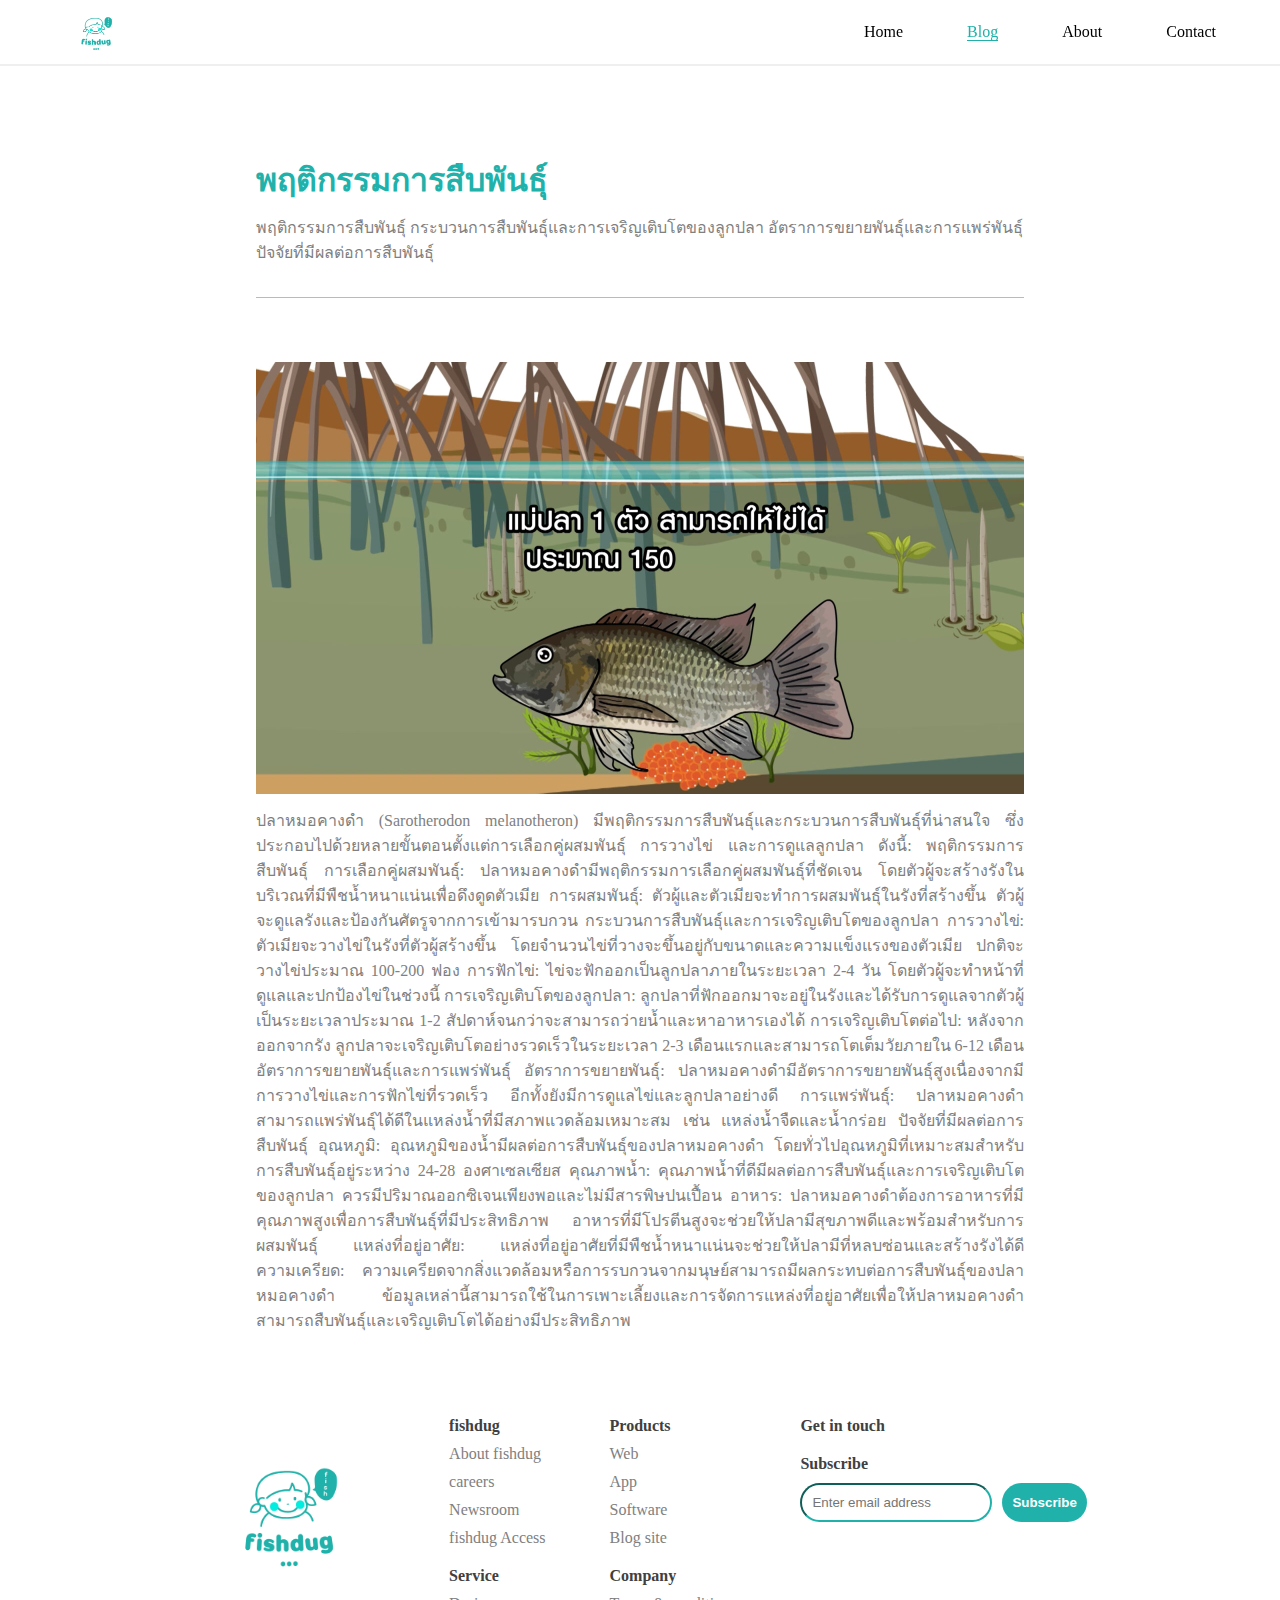
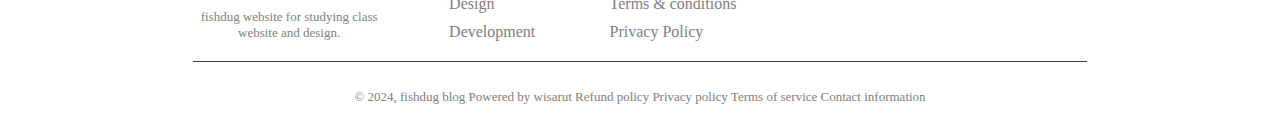
<file: pages/blog-content/blog-three.html>
<!DOCTYPE html>
<html lang="en">
<head>
    <meta charset="UTF-8">
    <meta name="viewport" content="width=device-width, initial-scale=1.0">
    <link rel="stylesheet" href="/style/navbar.css">
    <link rel="stylesheet" href="/style/footer.css">
    <link rel="stylesheet" href="/style/blog-content.css">
    <title>Document</title>
</head>
<body>
    <header>
        <div class="cover-nav-bar">
            <div class="nav-bar">
                <a href="/" class="a-link logo-image-nav">
                    <img src="/images/logo1.png" class="image-logo" alt="">
                </a>
                <ul class="menu">
                    <li>
                        <a href="/" class="menu-list a-link">Home</a>
                    </li>
                    <li>
                        <a href="/pages/Blog.html" class="menu-list a-link" style="color: lightseagreen; border-bottom: 1px solid lightseagreen;">Blog</a>
                    </li>
                    <li>
                        <a href="/pages/About.html" class="menu-list a-link">About</a>
                    </li>
                    <li>
                        <a href="/pages/Contact.html" class="menu-list a-link">Contact</a>
                    </li>
                </ul>
            </div>
        </div>
    </header>

    <main>
        <div class="sub-main">
            <div class="text-header">
                <h1>พฤติกรรมการสืบพันธุ์</h1>
                <p>พฤติกรรมการสืบพันธุ์
                    กระบวนการสืบพันธุ์และการเจริญเติบโตของลูกปลา
                    อัตราการขยายพันธุ์และการแพร่พันธุ์
                    ปัจจัยที่มีผลต่อการสืบพันธุ์</p>
            </div>
            <div class="text-content">
                <div class="">
                    <img src="/images/blog3.jpg" alt="">
                </div>
                <p>
                    ปลาหมอคางดำ (Sarotherodon melanotheron) มีพฤติกรรมการสืบพันธุ์และกระบวนการสืบพันธุ์ที่น่าสนใจ ซึ่งประกอบไปด้วยหลายขั้นตอนตั้งแต่การเลือกคู่ผสมพันธุ์ การวางไข่ และการดูแลลูกปลา ดังนี้:
                    พฤติกรรมการสืบพันธุ์
                    การเลือกคู่ผสมพันธุ์: ปลาหมอคางดำมีพฤติกรรมการเลือกคู่ผสมพันธุ์ที่ชัดเจน โดยตัวผู้จะสร้างรังในบริเวณที่มีพืชน้ำหนาแน่นเพื่อดึงดูดตัวเมีย
                    การผสมพันธุ์: ตัวผู้และตัวเมียจะทำการผสมพันธุ์ในรังที่สร้างขึ้น ตัวผู้จะดูแลรังและป้องกันศัตรูจากการเข้ามารบกวน
                    กระบวนการสืบพันธุ์และการเจริญเติบโตของลูกปลา
                    การวางไข่: ตัวเมียจะวางไข่ในรังที่ตัวผู้สร้างขึ้น โดยจำนวนไข่ที่วางจะขึ้นอยู่กับขนาดและความแข็งแรงของตัวเมีย ปกติจะวางไข่ประมาณ 100-200 ฟอง
                    การฟักไข่: ไข่จะฟักออกเป็นลูกปลาภายในระยะเวลา 2-4 วัน โดยตัวผู้จะทำหน้าที่ดูแลและปกป้องไข่ในช่วงนี้
                    การเจริญเติบโตของลูกปลา: ลูกปลาที่ฟักออกมาจะอยู่ในรังและได้รับการดูแลจากตัวผู้เป็นระยะเวลาประมาณ 1-2 สัปดาห์จนกว่าจะสามารถว่ายน้ำและหาอาหารเองได้
                    การเจริญเติบโตต่อไป: หลังจากออกจากรัง ลูกปลาจะเจริญเติบโตอย่างรวดเร็วในระยะเวลา 2-3 เดือนแรกและสามารถโตเต็มวัยภายใน 6-12 เดือน
                    อัตราการขยายพันธุ์และการแพร่พันธุ์
                    อัตราการขยายพันธุ์: ปลาหมอคางดำมีอัตราการขยายพันธุ์สูงเนื่องจากมีการวางไข่และการฟักไข่ที่รวดเร็ว อีกทั้งยังมีการดูแลไข่และลูกปลาอย่างดี
                    การแพร่พันธุ์: ปลาหมอคางดำสามารถแพร่พันธุ์ได้ดีในแหล่งน้ำที่มีสภาพแวดล้อมเหมาะสม เช่น แหล่งน้ำจืดและน้ำกร่อย
                    ปัจจัยที่มีผลต่อการสืบพันธุ์
                    อุณหภูมิ: อุณหภูมิของน้ำมีผลต่อการสืบพันธุ์ของปลาหมอคางดำ โดยทั่วไปอุณหภูมิที่เหมาะสมสำหรับการสืบพันธุ์อยู่ระหว่าง 24-28 องศาเซลเซียส
                    คุณภาพน้ำ: คุณภาพน้ำที่ดีมีผลต่อการสืบพันธุ์และการเจริญเติบโตของลูกปลา ควรมีปริมาณออกซิเจนเพียงพอและไม่มีสารพิษปนเปื้อน
                    อาหาร: ปลาหมอคางดำต้องการอาหารที่มีคุณภาพสูงเพื่อการสืบพันธุ์ที่มีประสิทธิภาพ อาหารที่มีโปรตีนสูงจะช่วยให้ปลามีสุขภาพดีและพร้อมสำหรับการผสมพันธุ์
                    แหล่งที่อยู่อาศัย: แหล่งที่อยู่อาศัยที่มีพืชน้ำหนาแน่นจะช่วยให้ปลามีที่หลบซ่อนและสร้างรังได้ดี
                    ความเครียด: ความเครียดจากสิ่งแวดล้อมหรือการรบกวนจากมนุษย์สามารถมีผลกระทบต่อการสืบพันธุ์ของปลาหมอคางดำ
                    ข้อมูลเหล่านี้สามารถใช้ในการเพาะเลี้ยงและการจัดการแหล่งที่อยู่อาศัยเพื่อให้ปลาหมอคางดำสามารถสืบพันธุ์และเจริญเติบโตได้อย่างมีประสิทธิภาพ
                </p>
            </div>
        </div>
    </main>

    <footer>
        <div class="footer-content">
            <div class="footer-box footer-container-logo">
                <img src="/images/logo1.png" alt="">
                <p>fishdug website for studying class website and design.</p>
            </div>
            <div class="footer-box select-group">
                <ul>
                    <h3>fishdug</h3>
                    <li>About fishdug</li>
                    <li>careers</li>
                    <li>Newsroom</li>
                    <li>fishdug Access</li>
                </ul>
                <ul>
                    <h3>Products</h3>
                    <li>Web</li>
                    <li>App</li>
                    <li>Software</li>
                    <li>Blog site</li>
                </ul>
                <ul>
                    <h3>Service</h3>
                    <li>Design</li>
                    <li>Development</li>
                </ul>
                <ul>
                    <h3>Company</h3>
                    <li>Terms & conditions</li>
                    <li>Privacy Policy</li>
                </ul>
            </div>
            <div class="footer-box footer-box-contact">
                <h3>Get in touch</h3>
                <ul>
                    <li>
                        <a href="" class="a-link"><i class="fa-brands fa-facebook"></i></a>
                    </li>
                    <li>
                        <a href="" class="a-link"><i class="fa-brands fa-github"></i></a>
                    </li>
                    <li>
                        <a href="" class="a-link"><i class="fa-brands fa-linkedin"></i></a>
                    </li>
                </ul>
                <h3>Subscribe</h3>
                <div class="subscribe-box">
                    <input type="email" class="subscribe-input" placeholder="Enter email address">
                    <button class="input-btn">Subscribe</button>
                </div>
            </div>
        </div>
        <div class="sub-footer">
            <p>
                © 2024, fishdug blog Powered by wisarut
                Refund policy
                Privacy policy
                Terms of service
                Contact information
            </p>
        </div>
    </footer>
</body>
</html>
</file>
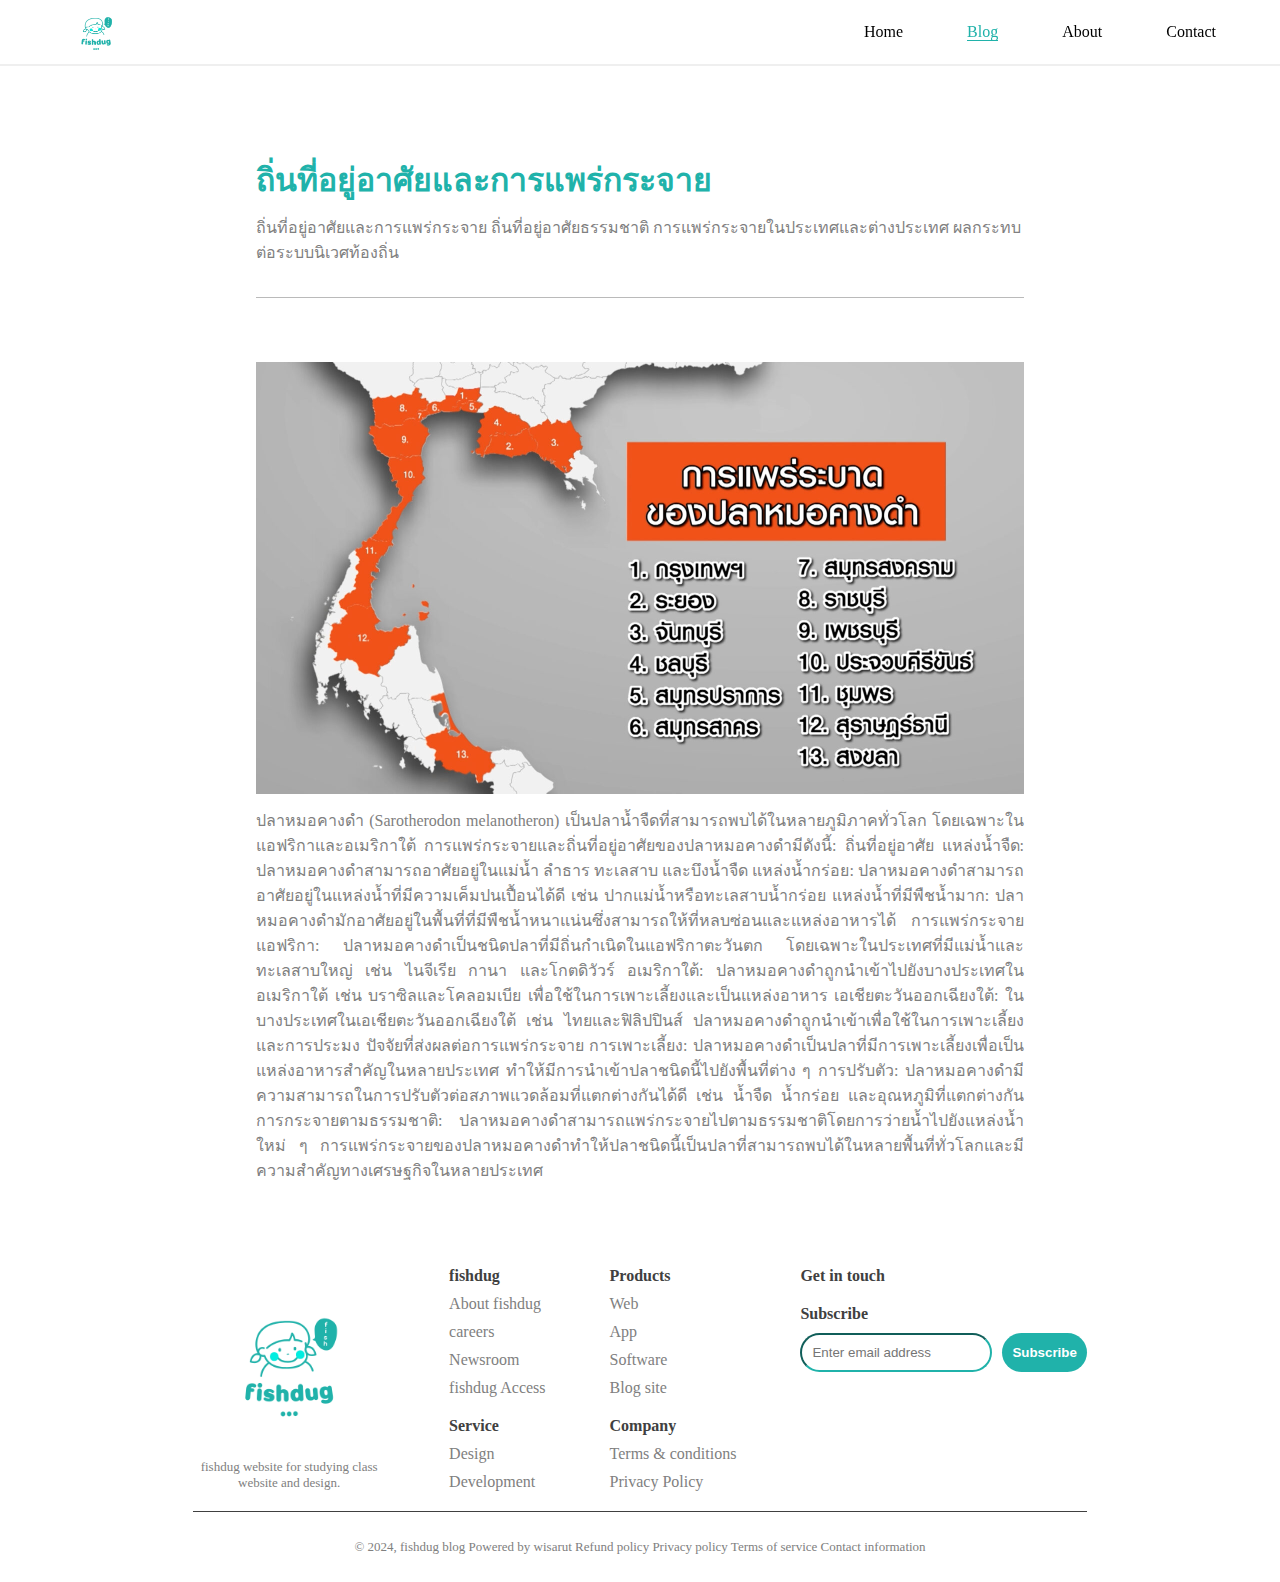
<file: pages/blog-content/blog-two.html>
<!DOCTYPE html>
<html lang="en">
<head>
    <meta charset="UTF-8">
    <meta name="viewport" content="width=device-width, initial-scale=1.0">
    <link rel="stylesheet" href="/style/navbar.css">
    <link rel="stylesheet" href="/style/footer.css">
    <link rel="stylesheet" href="/style/blog-content.css">
    <title>Document</title>
</head>
<body>
    <header>
        <div class="cover-nav-bar">
            <div class="nav-bar">
                <a href="/" class="a-link logo-image-nav">
                    <img src="/images/logo1.png" class="image-logo" alt="">
                </a>
                <ul class="menu">
                    <li>
                        <a href="/" class="menu-list a-link">Home</a>
                    </li>
                    <li>
                        <a href="/pages/Blog.html" class="menu-list a-link" style="color: lightseagreen; border-bottom: 1px solid lightseagreen;">Blog</a>
                    </li>
                    <li>
                        <a href="/pages/About.html" class="menu-list a-link">About</a>
                    </li>
                    <li>
                        <a href="/pages/Contact.html" class="menu-list a-link">Contact</a>
                    </li>
                </ul>
            </div>
        </div>
    </header>

    <main>
        <div class="sub-main">
            <div class="text-header">
                <h1>ถิ่นที่อยู่อาศัยและการแพร่กระจาย</h1>
                <p>ถิ่นที่อยู่อาศัยและการแพร่กระจาย
                    ถิ่นที่อยู่อาศัยธรรมชาติ
                    การแพร่กระจายในประเทศและต่างประเทศ
                    ผลกระทบต่อระบบนิเวศท้องถิ่น</p>
            </div>
            <div class="text-content">
                <div class="">
                    <img src="/images/blog2.jpg" alt="">
                </div>
                <p>
                    ปลาหมอคางดำ (Sarotherodon melanotheron) เป็นปลาน้ำจืดที่สามารถพบได้ในหลายภูมิภาคทั่วโลก โดยเฉพาะในแอฟริกาและอเมริกาใต้ การแพร่กระจายและถิ่นที่อยู่อาศัยของปลาหมอคางดำมีดังนี้:

                        ถิ่นที่อยู่อาศัย
                        แหล่งน้ำจืด: ปลาหมอคางดำสามารถอาศัยอยู่ในแม่น้ำ ลำธาร ทะเลสาบ และบึงน้ำจืด
                        แหล่งน้ำกร่อย: ปลาหมอคางดำสามารถอาศัยอยู่ในแหล่งน้ำที่มีความเค็มปนเปื้อนได้ดี เช่น ปากแม่น้ำหรือทะเลสาบน้ำกร่อย
                        แหล่งน้ำที่มีพืชน้ำมาก: ปลาหมอคางดำมักอาศัยอยู่ในพื้นที่ที่มีพืชน้ำหนาแน่นซึ่งสามารถให้ที่หลบซ่อนและแหล่งอาหารได้
                        การแพร่กระจาย
                        แอฟริกา: ปลาหมอคางดำเป็นชนิดปลาที่มีถิ่นกำเนิดในแอฟริกาตะวันตก โดยเฉพาะในประเทศที่มีแม่น้ำและทะเลสาบใหญ่ เช่น ไนจีเรีย กานา และโกตดิวัวร์
                        อเมริกาใต้: ปลาหมอคางดำถูกนำเข้าไปยังบางประเทศในอเมริกาใต้ เช่น บราซิลและโคลอมเบีย เพื่อใช้ในการเพาะเลี้ยงและเป็นแหล่งอาหาร
                        เอเชียตะวันออกเฉียงใต้: ในบางประเทศในเอเชียตะวันออกเฉียงใต้ เช่น ไทยและฟิลิปปินส์ ปลาหมอคางดำถูกนำเข้าเพื่อใช้ในการเพาะเลี้ยงและการประมง
                        ปัจจัยที่ส่งผลต่อการแพร่กระจาย
                        การเพาะเลี้ยง: ปลาหมอคางดำเป็นปลาที่มีการเพาะเลี้ยงเพื่อเป็นแหล่งอาหารสำคัญในหลายประเทศ ทำให้มีการนำเข้าปลาชนิดนี้ไปยังพื้นที่ต่าง ๆ
                        การปรับตัว: ปลาหมอคางดำมีความสามารถในการปรับตัวต่อสภาพแวดล้อมที่แตกต่างกันได้ดี เช่น น้ำจืด น้ำกร่อย และอุณหภูมิที่แตกต่างกัน
                        การกระจายตามธรรมชาติ: ปลาหมอคางดำสามารถแพร่กระจายไปตามธรรมชาติโดยการว่ายน้ำไปยังแหล่งน้ำใหม่ ๆ
                        การแพร่กระจายของปลาหมอคางดำทำให้ปลาชนิดนี้เป็นปลาที่สามารถพบได้ในหลายพื้นที่ทั่วโลกและมีความสำคัญทางเศรษฐกิจในหลายประเทศ
                </p>
            </div>
        </div>
    </main>

    <footer>
        <div class="footer-content">
            <div class="footer-box footer-container-logo">
                <img src="/images/logo1.png" alt="">
                <p>fishdug website for studying class website and design.</p>
            </div>
            <div class="footer-box select-group">
                <ul>
                    <h3>fishdug</h3>
                    <li>About fishdug</li>
                    <li>careers</li>
                    <li>Newsroom</li>
                    <li>fishdug Access</li>
                </ul>
                <ul>
                    <h3>Products</h3>
                    <li>Web</li>
                    <li>App</li>
                    <li>Software</li>
                    <li>Blog site</li>
                </ul>
                <ul>
                    <h3>Service</h3>
                    <li>Design</li>
                    <li>Development</li>
                </ul>
                <ul>
                    <h3>Company</h3>
                    <li>Terms & conditions</li>
                    <li>Privacy Policy</li>
                </ul>
            </div>
            <div class="footer-box footer-box-contact">
                <h3>Get in touch</h3>
                <ul>
                    <li>
                        <a href="" class="a-link"><i class="fa-brands fa-facebook"></i></a>
                    </li>
                    <li>
                        <a href="" class="a-link"><i class="fa-brands fa-github"></i></a>
                    </li>
                    <li>
                        <a href="" class="a-link"><i class="fa-brands fa-linkedin"></i></a>
                    </li>
                </ul>
                <h3>Subscribe</h3>
                <div class="subscribe-box">
                    <input type="email" class="subscribe-input" placeholder="Enter email address">
                    <button class="input-btn">Subscribe</button>
                </div>
            </div>
        </div>
        <div class="sub-footer">
            <p>
                © 2024, fishdug blog Powered by wisarut
                Refund policy
                Privacy policy
                Terms of service
                Contact information
            </p>
        </div>
    </footer>
</body>
</html>
</file>
<file: style/index.css>
*{
    box-sizing: border-box;
    padding: 0;
    margin: 0;
}
h2{
    color: lightseagreen;
}
p{
    color: #808080;
}
h4{
    color: #404040;
}
h5{
    color: #404040;
}
li{
    list-style: none;
}
.hero{
    width: auto;
    height: 50vh;
    background-color: #ffffff;
    /* background-image: url("data:image/svg+xml,%3Csvg width='180' height='180' viewBox='0 0 180 180' xmlns='http://www.w3.org/2000/svg'%3E%3Cpath d='M82.42 180h-1.415L0 98.995v-2.827L6.167 90 0 83.833V81.004L81.005 0h2.827L90 6.167 96.167 0H98.996L180 81.005v2.827L173.833 90 180 96.167V98.996L98.995 180h-2.827L90 173.833 83.833 180H82.42zm0-1.414L1.413 97.58 8.994 90l-7.58-7.58L82.42 1.413 90 8.994l7.58-7.58 81.006 81.005-7.58 7.58 7.58 7.58-81.005 81.006-7.58-7.58-7.58 7.58zM175.196 0h-25.832c1.033 2.924 2.616 5.59 4.625 7.868C152.145 9.682 151 12.208 151 15c0 5.523 4.477 10 10 10 1.657 0 3 1.343 3 3v4h16V0h-4.803c.51.883.803 1.907.803 3 0 3.314-2.686 6-6 6s-6-2.686-6-6c0-1.093.292-2.117.803-3h10.394-13.685C161.18.938 161 1.948 161 3v4c-4.418 0-8 3.582-8 8s3.582 8 8 8c2.76 0 5 2.24 5 5v2h4v-4h2v4h4v-4h2v4h2V0h-4.803zm-15.783 0c-.27.954-.414 1.96-.414 3v2.2c-1.25.254-2.414.74-3.447 1.412-1.716-1.93-3.098-4.164-4.054-6.612h7.914zM180 17h-3l2.143-10H180v10zm-30.635 163c-.884-2.502-1.365-5.195-1.365-8 0-13.255 10.748-24 23.99-24H180v32h-30.635zm12.147 0c.5-1.416 1.345-2.67 2.434-3.66l-1.345-1.48c-1.498 1.364-2.62 3.136-3.186 5.14H151.5c-.97-2.48-1.5-5.177-1.5-8 0-12.15 9.84-22 22-22h8v30h-18.488zm13.685 0c-1.037-1.793-2.976-3-5.197-3-2.22 0-4.16 1.207-5.197 3h10.394zM0 148h8.01C21.26 148 32 158.742 32 172c0 2.805-.48 5.498-1.366 8H0v-32zm0 2h8c12.15 0 22 9.847 22 22 0 2.822-.53 5.52-1.5 8h-7.914c-.567-2.004-1.688-3.776-3.187-5.14l-1.346 1.48c1.09.99 1.933 2.244 2.434 3.66H0v-30zm15.197 30c-1.037-1.793-2.976-3-5.197-3-2.22 0-4.16 1.207-5.197 3h10.394zM0 32h16v-4c0-1.657 1.343-3 3-3 5.523 0 10-4.477 10-10 0-2.794-1.145-5.32-2.992-7.134C28.018 5.586 29.6 2.924 30.634 0H0v32zm0-2h2v-4h2v4h4v-4h2v4h4v-2c0-2.76 2.24-5 5-5 4.418 0 8-3.582 8-8s-3.582-8-8-8V3c0-1.052-.18-2.062-.512-3H0v30zM28.5 0c-.954 2.448-2.335 4.683-4.05 6.613-1.035-.672-2.2-1.16-3.45-1.413V3c0-1.04-.144-2.046-.414-3H28.5zM0 17h3L.857 7H0v10zM15.197 0c.51.883.803 1.907.803 3 0 3.314-2.686 6-6 6S4 6.314 4 3c0-1.093.292-2.117.803-3h10.394zM109 115c-1.657 0-3 1.343-3 3v4H74v-4c0-1.657-1.343-3-3-3-5.523 0-10-4.477-10-10 0-2.793 1.145-5.318 2.99-7.132C60.262 93.638 58 88.084 58 82c0-13.255 10.748-24 23.99-24h16.02C111.26 58 122 68.742 122 82c0 6.082-2.263 11.636-5.992 15.866C117.855 99.68 119 102.206 119 105c0 5.523-4.477 10-10 10zm0-2c-2.76 0-5 2.24-5 5v2h-4v-4h-2v4h-4v-4h-2v4h-4v-4h-2v4h-4v-4h-2v4h-4v-2c0-2.76-2.24-5-5-5-4.418 0-8-3.582-8-8s3.582-8 8-8v-4c0-2.64 1.136-5.013 2.946-6.66L72.6 84.86C70.39 86.874 69 89.775 69 93v2.2c-1.25.254-2.414.74-3.447 1.412C62.098 92.727 60 87.61 60 82c0-12.15 9.84-22 22-22h16c12.15 0 22 9.847 22 22 0 5.61-2.097 10.728-5.55 14.613-1.035-.672-2.2-1.16-3.45-1.413V93c0-3.226-1.39-6.127-3.6-8.14l-1.346 1.48C107.864 87.987 109 90.36 109 93v4c4.418 0 8 3.582 8 8s-3.582 8-8 8zM90.857 97L93 107h-6l2.143-10h1.714zM80 99c3.314 0 6-2.686 6-6s-2.686-6-6-6-6 2.686-6 6 2.686 6 6 6zm20 0c3.314 0 6-2.686 6-6s-2.686-6-6-6-6 2.686-6 6 2.686 6 6 6z' fill='%23000000' fill-opacity='1' fill-rule='evenodd'/%3E%3C/svg%3E"); */
    background-image: url("/images/plamor00.jpg");
    background-position: center;
    background-repeat: no-repeat;
    background-size: cover;
    margin-bottom: 10vh;
}


/* main */
main{
    padding: 0 20vw;
}
.container-interview, .box-interview{
    display: flex;
    flex-direction: column;
    gap: 15px;
}

.container-interview{
    margin-top: 5vw;
    gap: 20px;
}

/* blog */
.blog-example{
    margin: 5vw 0;
    gap: 5vh;
    display: flex;
    flex-direction: column;
}
.container-content{
    display: grid;
    grid-template-columns: auto auto auto;
    gap: 1rem;
    justify-content: center;
    margin-bottom: 10px;
}
.box-content{
    min-width: 15vw;
    max-height: 30vh;
    /* background-color: red; */
    border-radius: 10px;
    overflow: hidden;
    box-shadow: 0px 5px 5px 5px #e7e7e7;
    font-size: large;
    color: #404040;
    z-index: 1;
}
.box-content:hover{
    color: lightseagreen;
    transform: scale(1.01);
    transition: 250ms 250ms ease-in-out;
}
.cover-image{
    height: 20vh;
    overflow: hidden;
}
.box-text{
    display: flex;
    flex-direction: column;
    padding: 0 10px 10px 10px;
    justify-content: space-between;
    height: 10vh;
}
.box-content > .box-text > p{
    font-size: 12px;
}
.image-blog{
    max-width: 20vw;
}
.more-content-btn{
    display: flex;
    justify-content: center;
    align-items: center;
}
.more-content-btn > .a-link{
    background-color: lightskyblue;
    padding: 5px 10px;
    border-radius: 100px;
    color: white;
}
.more-content-btn > .a-link:hover{
    background-color: lightseagreen;
    transition: 250ms 250ms ease-in-out;
}
/* sm */
@media (max-width: 640px) {
    .cover-nav-bar{
        padding: 0 1vw;
        box-shadow: 0 2px #efefef;
        width: 100%;
        position: fixed;
        z-index: 100;
    }

    .hero{
        max-height: 25vh;
        background-size: contain;
        margin-bottom: 10vh;
        margin-bottom: 0;
    }
    
    
    /* main */
    main{
        padding: 0 5vw;
        font-size: x-small;
    }
    .container-interview, .box-interview{
        gap: 5px;
    }
    
    .container-interview{
        gap: 5px;
    }
    
    /* blog */
    .blog-example{
        margin: 1vw;
        gap: 1vh;
    }
    .container-content{
        grid-template-columns: auto;
        grid-template-rows: auto;
        gap: 1rem;
    }
    .box-content{
        display: flex;
        width: 70vw;
        height: 10vh;
        /* max-width: 20vw;
        height: 25vh; */
    }
    .cover-image{
        height: 10vh;
        overflow: hidden;
    }
    .cover-image > img{
        height: 100%;
    }
    .box-text{
        display: flex;
        flex-direction: column;
        padding: 10px;
        justify-content: space-between;
        height: 10vh;
    }
    .box-content > .box-text > p{
        font-size: 12px;
    }
    .image-blog{
        max-width: 20vw;
    }
    .more-content-btn{
        display: flex;
        justify-content: center;
        align-items: center;
    }
    .more-content-btn > .a-link{
        font-size: xx-small;
    }
}
/* md */
@media (max-width: 720px) {
    .hero{
        width: auto;
        height: 30vh;
        background-size: cover;
        margin-bottom: 0;
    }

    .box-content{
        max-height: 20vh;
    }
    .cover-image{
        height: 10vh;
    }
    .box-content > .box-text > p{
        font-size: xx-small;
    }
    .box-content > .box-text > h5{
        font-size: x-small;
    }
    .image-blog{
        max-width: 20vw;
    }
    .more-content-btn{
        display: flex;
        justify-content: center;
        align-items: center;
    }
    .more-content-btn > .a-link{
        font-size: small;
    }
} 
/* lg */
@media screen and (min-width: 1024px) {

} 
/* xl */
@media screen and (min-width: 1280px) {
    
} 
/* 2xl */
@media screen and (min-width: 1536px) {
    
}
</file>
<file: style/navbar.css>
h2{
    color: lightseagreen;
}
p{
    color: #808080;
}
h4{
    color: #404040;
}
li{
    list-style: none;
}
.image-logo{
    width: 5vw;
    /* border-radius: 100%; */
}
/* nav-bar */
header{
    width: 100%;
    height: 10vh;
    margin:0 0 5px 0;
}
.cover-nav-bar{
    padding: 0 5vw 0 5vw;
    box-shadow: 0 2px #efefef;
    width: 100%;
    position: fixed;
    z-index: 100;
    background-color: #ffffff;
}
.nav-bar{
    display: flex;
    justify-content: space-between;
    align-items: center;
    background-color: #ffffff;
    width: 90vw;
    /* background-color: red; */
}
.logo-image-nav{
    display: flex;
    align-items: center;
}
.menu{
    display: flex;
    justify-content: space-between;
    align-items: center;
    /* background-color: green; */
}
.menu>li{
    margin-left: 5vw;
    text-decoration: none;
    list-style: none;
}
.a-link{
    color: black;
    text-decoration: none;
}
.menu>li>.a-link:hover{
    color: lightseagreen;
    border-bottom: 1px solid lightseagreen;
    /* transition-delay: 250ms; */
    transition: 250ms 250ms ease-in-out;
}
/* sm */
@media (max-width: 640px) {
    .image-logo{
        width: 5vw;
    }
    /* nav-bar */
    header{
        font-size: x-small;   
        margin-bottom: 0;
        height: 5vh;
    }
    .cover-nav-bar{
        padding: 0 1vw;
        box-shadow: 0 2px #efefef;
        width: 100%;
        position: fixed;
        z-index: 100;
    }
}
/* md */
@media (max-width: 720px) {
    header{
        height: 5vh;
    }
}
</file>
<file: style/footer.css>
h2{
    color: lightseagreen;
}
p{
    color: #808080;
}
h4{
    color: #404040;
}
li{
    list-style: none;
}
/* footer */
footer{
    display: flex;
    flex-direction: column;
    justify-content: center;
    align-items: center;

}
.footer-content{
    display: grid;
    grid-template-columns: auto auto auto;
    justify-content: center;
    align-items: center;
    /* background-color: red; */
    gap: 5vw;
    border-bottom: 1px solid #404040;
    padding: 20px 0;
}
.footer-box{
    height: 100%;
}
.footer-box > img{  
    width: 15vw;
    border-radius: 100%;
}
.footer-box > p{  
    width: 15vw;
    text-align: center;
    font-size: small;
}
.footer-container-logo{
    display: flex;
    flex-direction: column;
    justify-content: start;
    align-items: center;
}
.select-group{
    display: grid;
    grid-template-columns: auto auto;
    justify-content: space-between;
    align-items: center;
    gap: 20px 5vw;
}
.footer-box > ul > h3, .footer-box > h3{
    font-weight: bold;
    font-size: medium;
    color: #404040;
}
.footer-box > ul > li{
    font-size: medium;
    color: #808080;
}
.footer-box > ul {
    display: flex;
    flex-direction: column;
    gap: 10px;
    /* text-align: start; */
}
.footer-box-contact{
    display: flex;
    flex-direction: column;
    justify-content: start;
    align-items: start;
    /* background-color: aquamarine; */
    gap: 10px;
}
.footer-box-contact > ul{
    display: flex;
    flex-direction: row;
    margin: 0;
    padding: 0;
}
.footer-box-contact > ul > li > a{
    font-size: larger;
    color: #808080;
}
.footer-box-contact > ul > li > a:hover{
    font-size: larger;
    color: lightseagreen;
    transition: 250ms 250ms ease-in-out;
}
.subscribe-box{
    display: flex;
    flex-direction: row;
    gap: 10px;
}
.subscribe-input{
    padding: 10px;
    width: 15vw;
    border-color: lightseagreen;
    outline-color: lightseagreen;
}
.input-btn{
    padding: 10px;
    border: none;
    background-color: lightseagreen;
    color: white;
    font-weight: bold;
}
.input-btn:hover{
    background-color: rgb(29, 153, 147);
    transition: 250ms 250ms ease-in-out;
}
.subscribe-input, .input-btn{
    border-radius: 100px;
}
.sub-footer > p{
    margin: 3vh 0;
    font-size: small;
}
@media (max-width: 640px) {
        /* footer */
        .footer-box > p{  
            font-size: x-small;
        }
        .footer-box > ul > h3, .footer-box > h3{
            font-size: small;
        }
        .footer-box > ul > li{
            font-size: x-small;
        }
        .subscribe-box{
            flex-direction: column;
        }
        .subscribe-input{
            font-size: x-small;
        }
        .input-btn{
            font-size: x-small;
        }
        .sub-footer > p{
            font-size: xx-small;
        }
}
</file>
<file: style/about.css>
*{
    box-sizing: border-box;
    padding: 0;
    margin: 0;
}

main{
    padding:  10vh 20vw;
    margin-bottom: 10vh;
}
.sub-main>h1{
    text-align: center;
    font-size:3rem;
    color: lightseagreen;
    margin-bottom: 10rem;
}
.container-content{
    display: grid;
    grid-template-columns: auto auto auto;
    justify-content: space-between;
}
.box-content{
    height: auto;
}
.box-content>ul{
    display: flex;
    flex-direction: column;
    gap: 20px;
}
.detail-list>li{
    display: flex;
    justify-content: start;
    align-items: center;
    padding-left: 20px;
    gap: 10px;
}
.tool-list>li{
    list-style: circle;
    padding-left: 20px;
}
.about-cover{
    background-color: lightseagreen;
    display: flex;
    flex-direction: column;
    justify-content: center;
    align-items: center;
    position: relative;
    width: 20vw;
    padding: 10px;
    height: 50vh;

}
.cover-image{
    display: flex;
    flex-direction: column;
    justify-content: center;
    align-items: center;
    position: relative;
    height: 5vw;
}
.cover-image>img{
    border-radius: 100%;
    width: 10vw;
    position: absolute;
    translate: 0 -5rem;
}
.about-cover>p{
    color:white;
    text-align:center;
}
.about-cover>h3{
    color:white;
    text-align:center;
    margin-bottom: 10px;
}
</file>
<file: style/blog-page.css>
*{
    box-sizing: border-box;
    padding: 0;
    margin: 0;
}

main{
    padding:  0 10vw;
}

.main-container{
    display: grid;
    grid-template-columns: 60% 40%;
    grid-template-rows: auto;
    gap: 10px;
    margin-bottom: 5rem;
}
.sub-container{
    padding: 10px;
}
.a-blog{
    text-decoration: none;
    z-index: 10;
}
.name-container{
    border-bottom: 1px solid #bababa;
    padding: 7vh 0;
    margin-bottom: 2vh;
    color: lightseagreen;
}
.blog-container{
    display: flex;
    justify-content: space-between;
    align-items: center;
    flex-direction: row;
    border-bottom: 1px solid #bababa;
    /* background-color: greenyellow; */
    padding: 2rem;
    gap: 3rem;
    margin: 2rem 0;
}
.box-text{
    width: 50vw;
    gap: 10px;
    display: flex;
    flex-direction: column;
    overflow: hidden;
}
.box-text>p{
    height: 36px;
    overflow-y: hidden;
    text-overflow: ellipsis;
}
.sub-text{
    display: flex;
    flex-direction: row;
    justify-content: space-between;
    align-items: center;
}
.text-date{
    font-size: small;
}
.list-icons{
    display: flex;
    gap: 40px;
    z-index: 20;
    position: relative;
    color: #808080;
}
.list-icons>li>i{
    font-size: large;
}
.box-image{
    width: 20vw;
    height: 15vh;
    overflow: hidden;
    display: flex;
    justify-content: center;
    align-items: center;
}
.box-image>img{
    max-width: 100%;
    height: auto;
}


.sub-container-two{
    padding: 7vh 2vw;
    margin: 0 0 0 3rem;
    /* background-color: aqua; */
    border-left: 1px solid #cfcfcf;
    position: relative;
}
.content-two-about{
    display: flex;
    flex-direction: column;
    gap: 10px;
    position: sticky;
    /* z-index: 200; */
    top: 15vh;
}
.content-two-about>img{
    border-radius: 100%;
    width: 10vh;
}
.content-two-about>p{
    font-size: smaller;
}
</file>
<file: style/contact.css>
*{
    box-sizing: border-box;
    padding: 0;
    margin: 0;
}
main{
    display: flex;
    justify-content: center;
    align-items: center;
    height: 100vh;
    background-color: whitesmoke;
}
.sub-main{
    display: grid;
    grid-template-columns: auto auto;
}
.left-box{
    background-color: lightseagreen;
    padding: 5rem;
}
img{
    width: 25rem;
}
.right-box{
    background-color: white;
    padding: 5rem;
    display: flex;
    flex-direction: column;
    justify-content: center;
    align-items: start;
    gap: 10px;
}
h1{
    color: lightseagreen;
}
textarea {
    resize: none;
    width: 15rem;
    padding: 2px;
    outline-color: lightseagreen;
    color: #808080;

}
input{
    width: 15rem;
    padding: 2px;
    outline-color: lightseagreen;
    color: #808080;
}
button{
    padding: 5px 30px;
    border: none;
    background-color: lightseagreen;
    color: white;
    font-weight: bold;
    border-radius: 5px;
}
</file>
<file: style/blog-content.css>
*{
    box-sizing: border-box;
    padding: 0;
    margin: 0;
}

main{
    padding:  0 20vw;
    margin: 4rem 0;
}
img{
    max-width: 100%;
    height: auto;
}
.text-header{
    margin: 4rem 0;
    padding-bottom: 2rem;
    border-bottom: 1px solid #bababa;
    display: flex;
    flex-direction: column;
    gap: 10px;
}
.text-header>h1{
    color: lightseagreen;
}
.text-content{
    text-align: justify;
    display: flex;
    flex-direction: column;
    gap: 10px;
}
.image-cover{
    display: flex;
    justify-content: center;
    align-items: center;
}
</file>
